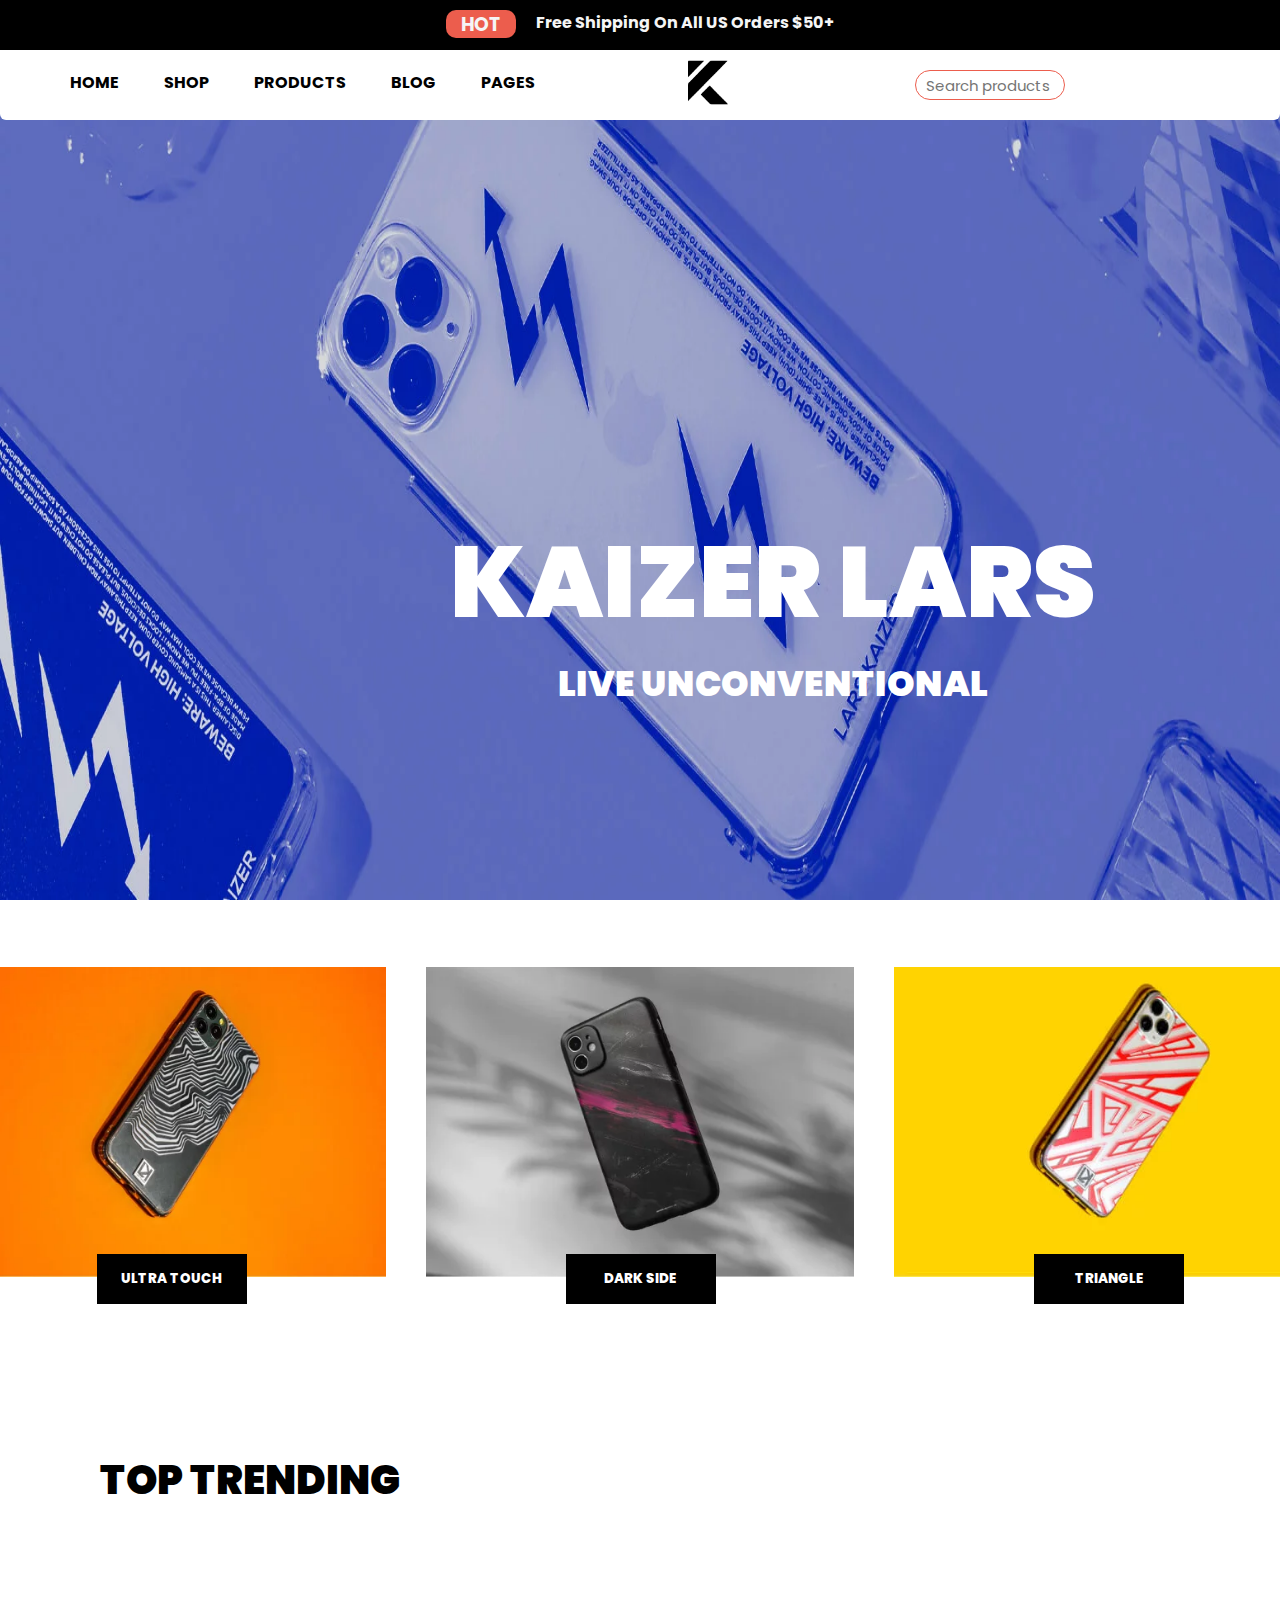
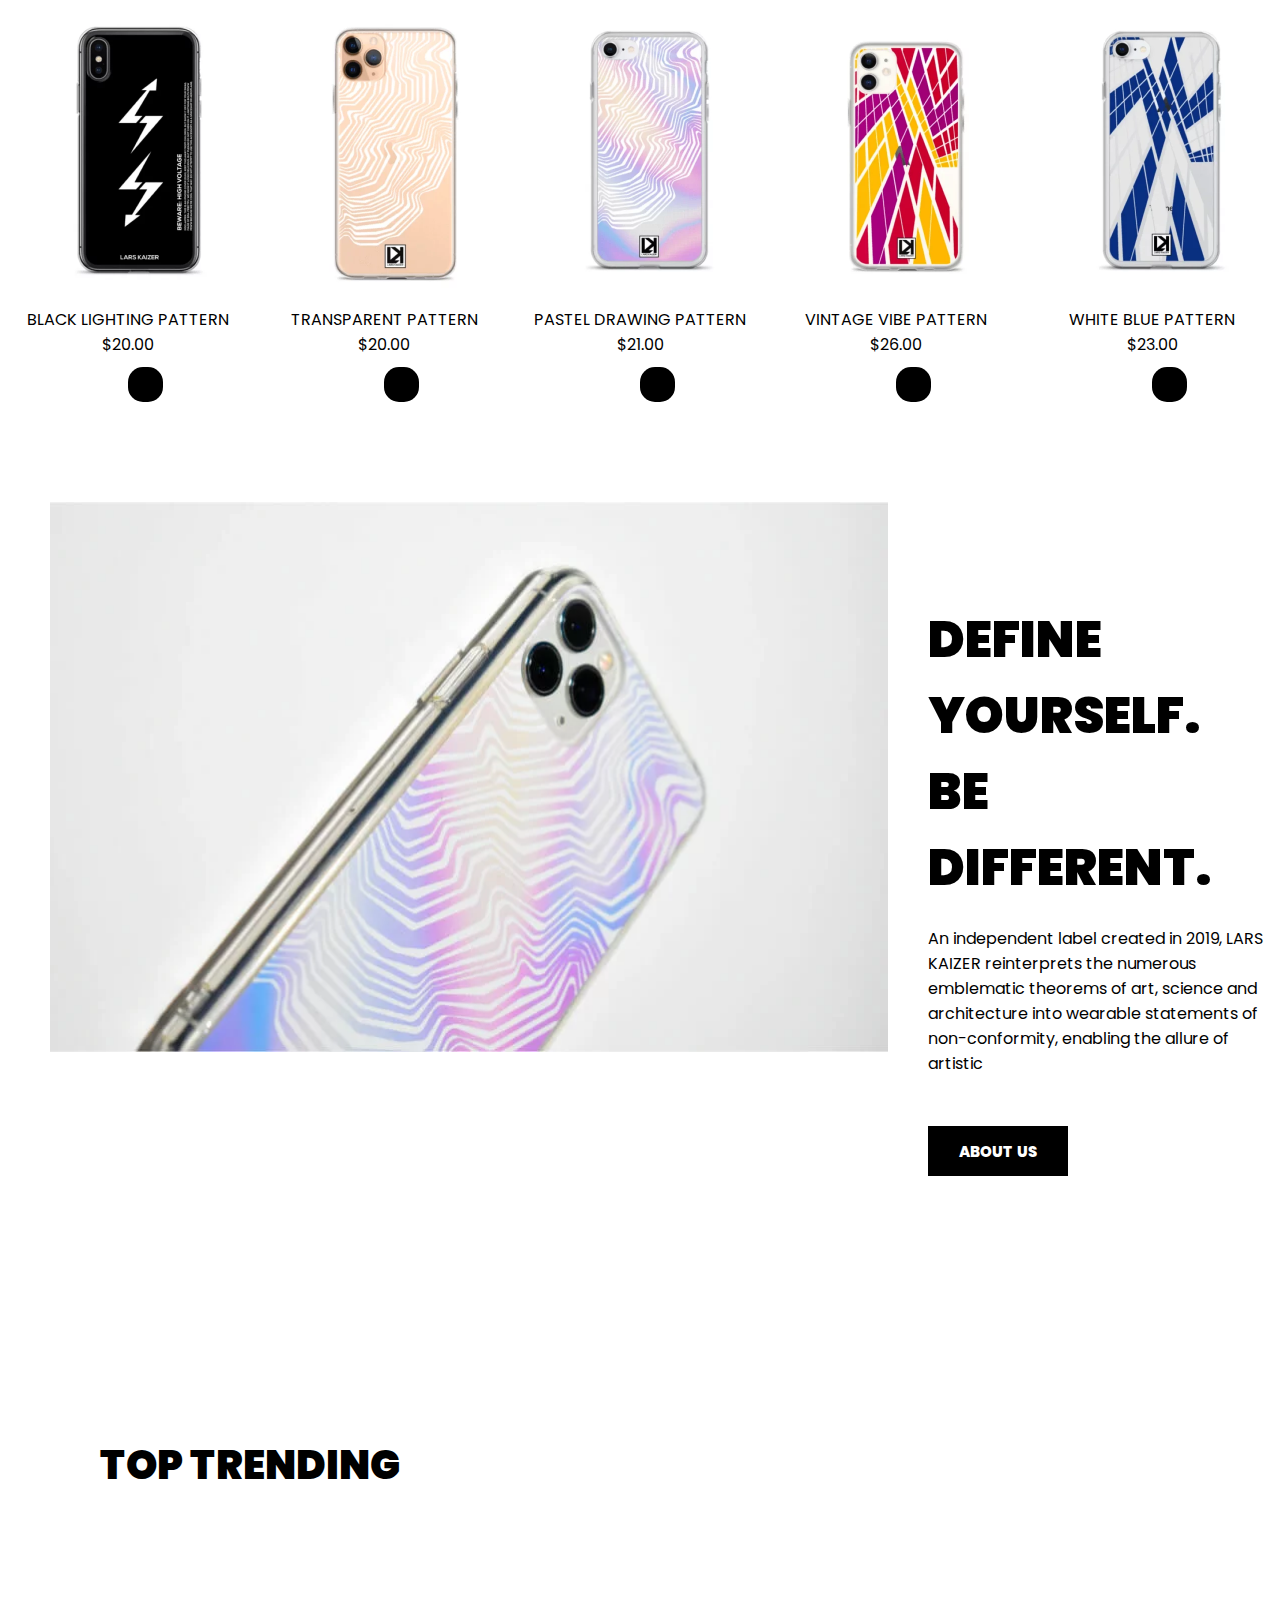
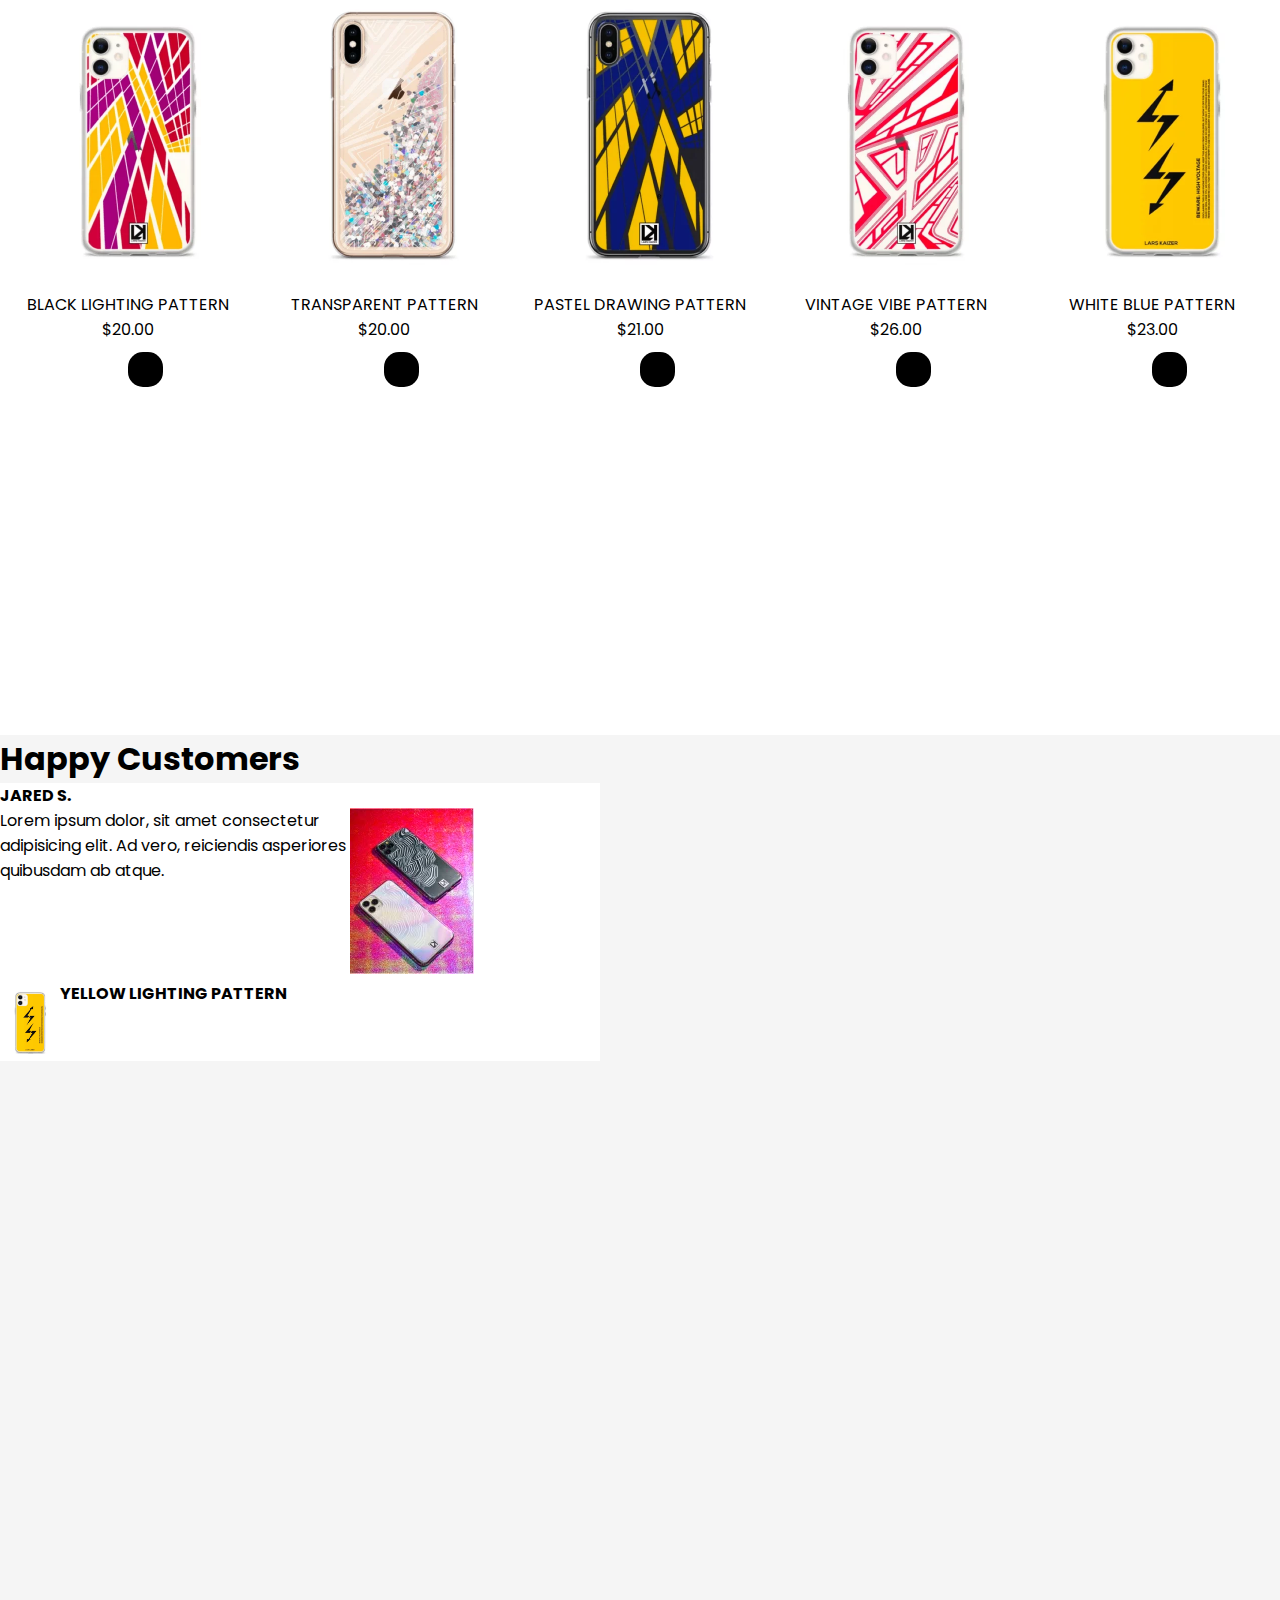
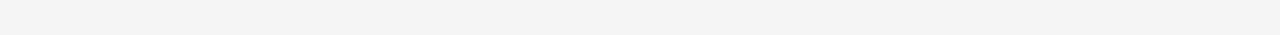
<file: index.html>
<!DOCTYPE html>
<html lang="en">
  <head>
    <meta charset="UTF-8" />
    <meta name="viewport" content="width=device-width, initial-scale=1.0" />
    <link rel="stylesheet" href="/style.css" />
    <link rel="preconnect" href="https://fonts.googleapis.com" />
    <link rel="preconnect" href="https://fonts.gstatic.com" crossorigin />
    <link
      href="https://fonts.googleapis.com/css2?family=Poppins:ital,wght@0,100;0,200;0,300;0,400;0,500;0,600;0,700;0,800;0,900;1,100;1,200;1,300;1,400;1,500;1,600;1,700;1,800;1,900&display=swap"
      rel="stylesheet"
    />
    <link
      rel="stylesheet"
      href="https://cdnjs.cloudflare.com/ajax/libs/font-awesome/6.6.0/css/all.min.css"
      integrity="sha512-Kc323vGBEqzTmouAECnVceyQqyqdsSiqLQISBL29aUW4U/M7pSPA/gEUZQqv1cwx4OnYxTxve5UMg5GT6L4JJg=="
      crossorigin="anonymous"
      referrerpolicy="no-referrer"
    />
    <title>kaizer-lars</title>
  </head>
  <body>
    <header>
      <nav>
        <div class="upper_nav">
          <div class="upper_nav_h1">
            <h3>HOT</h3>
          </div>
          <div class="upper_nav_h2">
            <h4>Free Shipping On All US Orders $50+</h4>
          </div>
        </div>
        <div class="main_nav">
          <div class="nav_left">
            <ul>
              <li><a href="#">HOME</a></li>
              <li><a href="#">SHOP</a></li>
              <li><a href="#">PRODUCTS</a></li>
              <li><a href="#">BLOG</a></li>
              <li><a href="#">PAGES</a></li>
            </ul>
          </div>
          <div class="nav_middle">
            <img src="/img/dark-logo.webp" alt="" />
          </div>
          <div class="nav_right">
            <div class="nav_right_search">
              <input type="text" placeholder="Search products" />
              <i
                class="fa-solid fa-magnifying-glass"
                style="color: #eb1e1e"
              ></i>
            </div>
            <div class="nav_right_search_logo">
              <a href="#"
                ><i class="fa-solid fa-user" style="color: #f56b0f"></i
              ></a>
              <a href="#">
                <i class="fa-solid fa-star" style="color: #f56b0f"></i
              ></a>
              <a href="#">
                <i class="fa-solid fa-bag-shopping" style="color: #f56b0f"></i
              ></a>
            </div>
          </div>
        </div>
      </nav>
    </header>
    <section class="hero">
      <div class="hero_img">
        <img src="/img/hero_banner.webp" alt="" />
        <div class="hero_heading">
          <h1>KAIZER LARS</h1>
          <p>LIVE UNCONVENTIONAL</p>
        </div>
      </div>
      <div class="hero_cards">
        <div class="hero_card1">
          <img src="/img/phone_case_cat_01.jpg" alt="" />
          <!-- <button class="btn">ULTRA TOUCH</button> -->
          <div class="btn">
            <button class="card_btn">ULTRA TOUCH</button>
          </div>
        </div>
        <div class="hero_card2">
          <img src="/img/phone_case_cat_02.jpg" alt="" />
          <div class="btn">
            <button class="card_btn">DARK SIDE</button>
          </div>
        </div>
        <div class="hero_card3">
          <img src="/img/phone_case_cat_03.webp" alt="" />
          <div class="btn">
            <button class="card_btn">TRIANGLE</button>
          </div>
        </div>
      </div>
    </section>
    <section id="top_trending">
         <div class="top_trending_heading">
               <h1>TOP TRENDING</h1>
         </div>
      
      <div class="trending_cards">
        <div class="trending_card_img1 ">
          <img src="/img/product_case_phone_07-450x6001.webp" alt="" />
                   <div class="trending_card_p">
                     <p>BLACK LIGHTING PATTERN </p>
                       <p>$20.00</p>
                       <div class="plus_logo">
                    <a href="#">   <i class="fa-solid fa-plus fa-lg" style="color: #f5f7f9;"></i></a>
                       </div>
                   </div>
        </div>
        <div class="trending_card_img2 ">
          <img src="/img/product_case_phone_08-450x600.webp" alt="" />
          <div class="trending_card_p">
               <p>TRANSPARENT  PATTERN</p>
               <p>$20.00</p>
               <div class="plus_logo">
           <a href="#">    <i class="fa-solid fa-plus fa-lg" style="color: #f5f7f9;"></i>
            </a>
               </div>
               </div>
        </div>
        <div class="trending_card_img3">
          <img src="/img/product_case_phone_09-450x600.webp" alt="" />
                <div class="trending_card_p">
          <p>PASTEL DRAWING PATTERN</p>
               <p>$21.00</p>
                <div class="plus_logo">
             <a href="#"><i class="fa-solid fa-plus fa-lg" style="color: #f5f7f9;"></i></a>
               </div>
               </div>
        </div>
        <div class="trending_card_img4">
          <img src="/img/product_case_phone_10-450x600.webp" alt="" />
          <div class="trending_card_p">
          <p>VINTAGE VIBE PATTERN</p>
          <p>$26.00</p>
          <div class="plus_logo">
         <a href=""><i class="fa-solid fa-plus fa-lg" style="color: #f5f7f9;"></i></a>
          </div>
          </div>
        </div>
        <div class="trending_card_img5">
          <img src="/img/product_case_phone_11-450x600.webp" alt="" />
          <div class="trending_card_p">
            <p>WHITE BLUE PATTERN </p>
            <p>$23.00</p>
             <div class="plus_logo"> 
        <a href="#"> <i class="fa-solid fa-plus fa-lg" style="color: #f5f7f9;"></i></a>
              </div>
        </div>
        
          </div>

          </div>
          
      </div>
      <div class="showcase">
            <div class="showcase_img">
              <img src="/img/phone_case_cta.webp" alt="">
            </div>
              <div class="showcase_content">
                     <div class="showcase_content_heading">
                     <h1> DEFINE YOURSELF.</h1>
                     <h1>BE DIFFERENT.</h1>
                     
                    <p> An independent label created in 2019, LARS KAIZER reinterprets the numerous emblematic theorems of art, science and architecture into wearable statements of non-conformity,
                       enabling the allure of artistic
                          </p>
                          <button>ABOUT US</button>
                          </div>
                     
              </div>
          

    </section>
    <section id="new_arrivals">
      <div class="new_arrivals_heading">
               <h1>TOP TRENDING</h1>
         </div>
      
      <div class="arrivals_cards">
        <div class="arrivals_card_img1 ">
          <img src="/img/product_case_phone_10-450x600.webp" alt="" />
                   <div class="trending_card_p">
                     <p>BLACK LIGHTING PATTERN </p>
                       <p>$20.00</p>
                       <div class="plus_logo">
                    <a href="#">   <i class="fa-solid fa-plus fa-lg" style="color: #f5f7f9;"></i></a>
                       </div>
                   </div>
        </div>
        <div class="arrivals_card_img2 ">
          <img src="/img/product_case_phone_12-450x600.webp" alt="" />
          <div class="trending_card_p">
               <p>TRANSPARENT  PATTERN</p>
               <p>$20.00</p>
               <div class="plus_logo">
           <a href="#">    <i class="fa-solid fa-plus fa-lg" style="color: #f5f7f9;"></i>
            </a>
               </div>
               </div>
        </div>
        <div class="arrivals_card_img3">
          <img src="/img/product_case_phone_13-450x600.webp" alt="" />
                <div class="trending_card_p">
          <p>PASTEL DRAWING PATTERN</p>
               <p>$21.00</p>
                <div class="plus_logo">
             <a href="#"><i class="fa-solid fa-plus fa-lg" style="color: #f5f7f9;"></i></a>
               </div>
               </div>
        </div>
        <div class="arrivals_card_img4">
          <img src="/img/product_case_phone_14-450x600.webp" alt="" />
          <div class="trending_card_p">
          <p>VINTAGE VIBE PATTERN</p>
          <p>$26.00</p>
          <div class="plus_logo">
         <a href=""><i class="fa-solid fa-plus fa-lg" style="color: #f5f7f9;"></i></a>
          </div>
          </div>
        </div>
        <div class="arrivals_card_img5">
          <img src="/img/product_case_phone_15-450x600.webp" alt="" />
          <div class="trending_card_p">
            <p>WHITE BLUE PATTERN </p>
            <p>$23.00</p>
             <div class="plus_logo"> 
        <a href="#"> <i class="fa-solid fa-plus fa-lg" style="color: #f5f7f9;"></i></a>
              </div>
        </div>
        
          </div>

          </div>
          
      </div>

    </section>
    <section id="reviews">
          

          
      <div class="reviews_heading">
        <h1>Happy Customers</h1>
      </div>
     
      <div class="reviews_cards">
        <div class="reviews_cards1">
          
             
          <div class="reviews_cards1_h4">
              <h4>JARED S.</h4>
          </div>
          <div class="reviews_cards1_star">
            <i class="fa-solid fa-star"></i>
            <i class="fa-solid fa-star"></i>
            <i class="fa-solid fa-star"></i>
            <i class="fa-solid fa-star"></i>
            <i class="fa-solid fa-star"></i>
          </div>
          <div class="reviews_cards1_left">
          <div class="reviews_cards1_p">

          <p>Lorem ipsum dolor, sit amet consectetur
             adipisicing elit. Ad vero, reiciendis asperiores
              quibusdam ab atque.</p>
          </div>  
          <div class="reviews_cards1_img">
            <img src="/img/phone_case_testimonial_01.webp" alt="">
          </div>
          </div>
          <div class="reviews_cards_footer">
          <img src="/img/product_case_phone_15-450x600.webp" alt="">
          <div class="reviews_cards_footer_heading">
             <h4>YELLOW LIGHTING PATTERN</h4>
             </div>
        </div>
        </div>            
        </div>

      
          
    </section>
  </body>
</html>
</file>
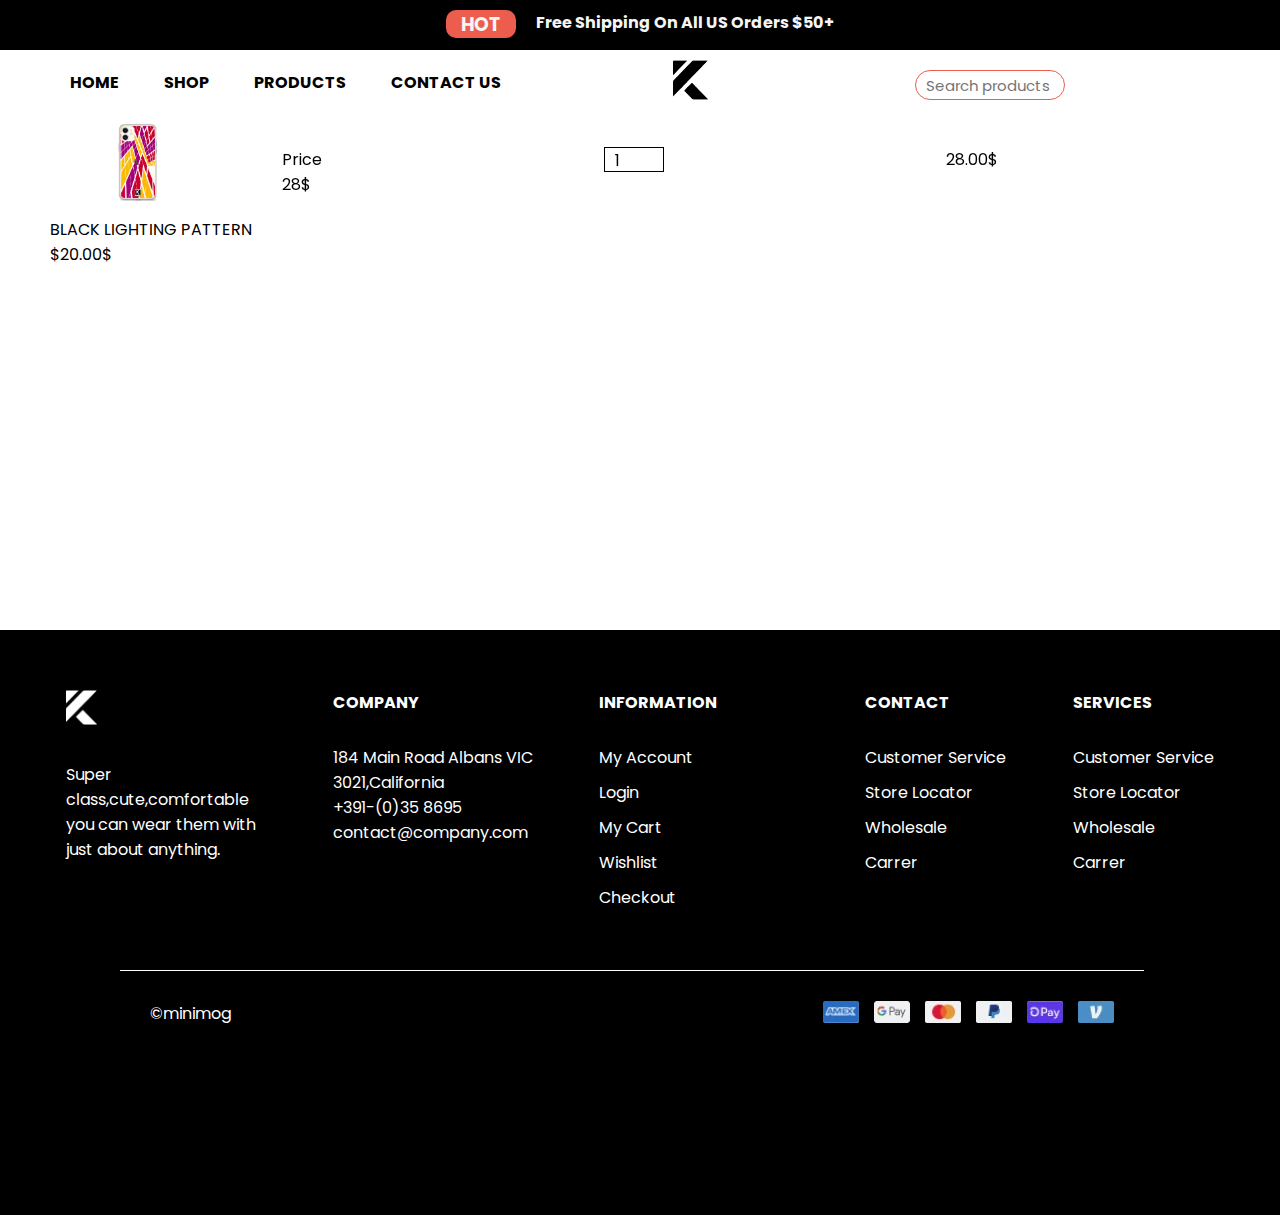
<file: cart.html>
<!DOCTYPE html>
<html lang="en">
<head>
    <meta charset="UTF-8">
    <meta name="viewport" content="width=device-width, initial-scale=1.0">
    <link rel="stylesheet" href="https://cdnjs.cloudflare.com/ajax/libs/font-awesome/6.6.0/css/all.min.css" integrity="sha512-Kc323vGBEqzTmouAECnVceyQqyqdsSiqLQISBL29aUW4U/M7pSPA/gEUZQqv1cwx4OnYxTxve5UMg5GT6L4JJg==" crossorigin="anonymous" referrerpolicy="no-referrer" />
    <link rel="stylesheet" href="/cart.css">
    <link
      href="https://fonts.googleapis.com/css2?family=Poppins:ital,wght@0,100;0,200;0,300;0,400;0,500;0,600;0,700;0,800;0,900;1,100;1,200;1,300;1,400;1,500;1,600;1,700;1,800;1,900&display=swap"
      rel="stylesheet"
    />
    <title>cart</title>
</head>
<body>
      <header>
      <nav>
        <div class="upper_nav">
          <div class="upper_nav_h1">
            <h3>HOT</h3>
          </div>
          <div class="upper_nav_h2">
            <h4>Free Shipping On All US Orders $50+</h4>
          </div>
        </div>
        <div class="main_nav">
          <div class="nav_left">
            <ul>
              <li><a href="/index.html">HOME</a></li>
              <li><a href="/shop.html">SHOP</a></li>
              <li><a href="#">PRODUCTS</a></li>
              
              <li><a href="/pages.html">CONTACT US</a></li>
            </ul>
          </div>
          <div class="nav_middle">
            <img src="/img/dark-logo.webp" alt="" />
          </div>
          <div class="nav_right">
            <div class="nav_right_search">
              <input type="text" placeholder="Search products" />
              <i
                class="fa-solid fa-magnifying-glass"
                style="color: #eb1e1e"
              ></i>
            </div>
            <div class="nav_right_search_logo">
              <a href="/login.html"
                ><i class="fa-solid fa-user" style="color: #f56b0f"></i
              ></a>
              <a href="#">
                <i class="fa-solid fa-star" style="color: #f56b0f"></i
              ></a>
              <a href="/cart.html">
                <i class="fa-solid fa-bag-shopping" style="color: #f56b0f"></i
              ></a>
            </div>
          </div>
        </div>
      </nav>
    </header>

    <!-- card -->
     <section id="cards">
     <div class="arrivals_cards">
        <div class="arrivals_card_img1 ">
              
          <img src="/img/product_case_phone_10-450x600.webp" alt="" />
                   <div class="trending_card_p">
                     <p>BLACK LIGHTING PATTERN </p>
                       <p>$20.00$</p>
                       
        </div>
        </div>
               <div class="add_cart">
                
                    <div class="price">
                      <p>Price</p>
                      <p>28$</p>
                    </div>
                    
                    <div class="quantity">
                        
                      <div class="minus_logo">
                        <i class="fa-solid fa-minus"></i>
                      </div>
                         <div class="quantity_number">
                          <p>1</p>
                         </div>
                         <div class="plus_logo">
                              <i class="fa-solid fa-plus"></i>
                         </div>
                    </div>
                    <div class="total">
                      <p>28.00$</p>
                    </div>
                    </div>

                        
             


        </div>
        </section>
    <!-- footer -->
    <footer>
            <div class="footer_main">
               <div class="footer_row1">
                      <a href="#"><img src="/img/light-logo.webp" alt=""></a>
                      <p>Super class,cute,comfortable
                        you can wear them with just
                        about anything.
                      </p>
                    </div>
               <div class="footer_row2">
                     <h4>COMPANY</h4>
                       <div class="footer_row2_logo">
                        <i class="fa-solid fa-location-dot"></i>
                        <p>184 Main Road Albans 
                          VIC 3021,California
                        </p>
                        <i class="fa-solid fa-phone"></i>
                        <p>+391-(0)35 8695</p>
                        <i class="fa-solid fa-envelope"></i>
                        <p>contact@company.com</p>
                       </div>

               </div>
               <div class="footer_row3">
                   <h4>INFORMATION</h4>
                   <div class="footer_list">
                   <ul>
                      <li><a href="#">My Account</a></li>
                      <li><a href="#">Login</a></li>
                      <li><a href="#">My Cart</a></li>
                      <li><a href="#">Wishlist</a></li>
                      <li><a href="#">Checkout</a></li>
                    </ul>
                    </div>
               </div>
               <div class="footer_row4">
              <h4>CONTACT</h4>
              <div class="footer_list">
                    <ul>
                      <li><a href="#">Customer Service</a></li>
                      <li><a href="#">Store Locator</a></li>
                      <li><a href="#">Wholesale</a></li>
                      <li><a href="#">Carrer</a></li>
                      
                    </ul>
                     </div>
               </div>
               <div class="footer_row5">
                     <h4>SERVICES</h4>
                     <div class="footer_list">
                     <ul>
                      <li><a href="#">Customer Service</a></li>
                      <li><a href="#">Store Locator</a></li>
                      <li><a href="#">Wholesale</a></li>
                      <li><a href="#">Carrer</a></li>
                      
                    </ul>
                    </div>
               </div>
            </div>
               <div class="footer_end">
                <div class="footer_end_p">
                   <p>©minimog</p>
                </div>
               <div class="footer_end_img">
                    <img src="/img/payment (1).webp" alt="">
               </div>
             </div>
          </footer>

    
</body>
</html>
</file>
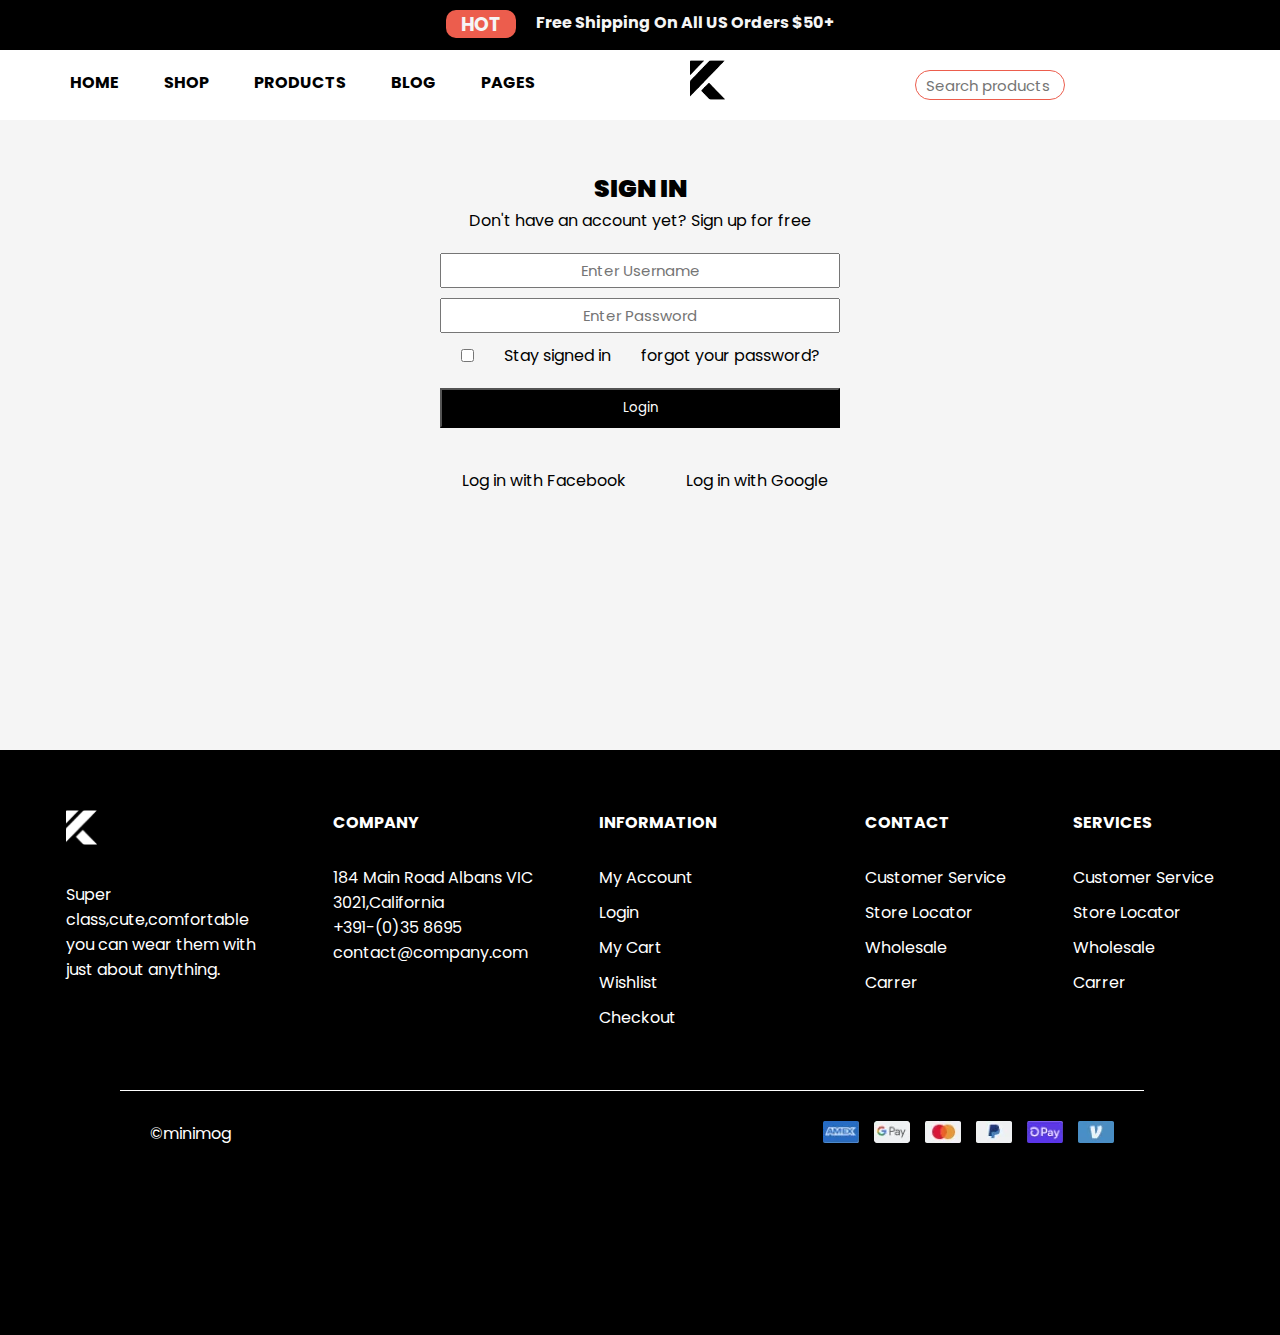
<file: login.html>
<!DOCTYPE html>
<html lang="en">
  <head>
    <meta charset="UTF-8" />
    <meta name="viewport" content="width=device-width, initial-scale=1.0" />
    <link
      rel="stylesheet"
      href="https://cdnjs.cloudflare.com/ajax/libs/font-awesome/6.6.0/css/all.min.css"
      integrity="sha512-Kc323vGBEqzTmouAECnVceyQqyqdsSiqLQISBL29aUW4U/M7pSPA/gEUZQqv1cwx4OnYxTxve5UMg5GT6L4JJg=="
      crossorigin="anonymous"
      referrerpolicy="no-referrer"
    />
    <link
      href="https://fonts.googleapis.com/css2?family=Poppins:ital,wght@0,100;0,200;0,300;0,400;0,500;0,600;0,700;0,800;0,900;1,100;1,200;1,300;1,400;1,500;1,600;1,700;1,800;1,900&display=swap"
      rel="stylesheet"
    />
    <link rel="stylesheet" href="/login.css" />
    <title>Document</title>
  </head>
  <body>
    <header>
      <nav>
        <div class="upper_nav">
          <div class="upper_nav_h1">
            <h3>HOT</h3>
          </div>
          <div class="upper_nav_h2">
            <h4>Free Shipping On All US Orders $50+</h4>
          </div>
        </div>
        <div class="main_nav">
          <div class="nav_left">
            <ul>
              <li><a href="/index.html">HOME</a></li>
              <li><a href="/shop.html">SHOP</a></li>
              <li><a href="#">PRODUCTS</a></li>
              <li><a href="#">BLOG</a></li>
              <li><a href="#">PAGES</a></li>
            </ul>
          </div>
          <div class="nav_middle">
            <img src="/img/dark-logo.webp" alt="" />
          </div>
          <div class="nav_right">
            <div class="nav_right_search">
              <input type="text" placeholder="Search products" />
              <i
                class="fa-solid fa-magnifying-glass"
                style="color: #eb1e1e"
              ></i>
            </div>
            <div class="nav_right_search_logo">
              <a href="/login.html"
                ><i class="fa-solid fa-user" style="color: #f56b0f"></i
              ></a>
              <a href="#">
                <i class="fa-solid fa-star" style="color: #f56b0f"></i
              ></a>
              <a href="/cart.html">
                <i class="fa-solid fa-bag-shopping" style="color: #f56b0f"></i
              ></a>
            </div>
          </div>
        </div>
      </nav>
    </header>
    <section id="login">
      <div class="login_main">
        <div class="login_content">
          <h1>SIGN IN</h1>
          <p>Don't have an account yet? Sign up for free</p>
        </div>
        <div class="credentials">
          <div class="credentials_login">
            <input type="text" placeholder="Enter Username" />

            <input type="password" placeholder="Enter Password" />
          </div>
          <div class="checkbox">
            <div class="checkbox_box">
              <input type="checkbox" name="signin" />
              <div class="checkboxbox_p">
              <p>Stay signed in</p>
              </div>
             <div class="forgotpassword_p">  
             <a href="#"> <p>forgot your password?</p></a>
              </div>
            </div>
            
            
            
          </div>
          <div class="forgotpassword">
            
            
              <button type="submit">Login</button>
            </div>
        </div>

        <div class="login_footer">
          <div class="login_footer_left">
            <div class="login_footer_left_logo">
            <a href="#"> <i class="fa-brands fa-facebook"></i></a>
            </div>
            <div class="login_footer_left_p">
            <a href="#"> <p>Log in with Facebook</p></a>
            </div>
          </div>
          <div class="login_footer_right">
            <div class="login_footer_right_logo">
                 <a href="#"> <i class="fa-brands fa-google"></i></a>
            </div>
            <div class="login_footer_right_p">
                  <a href="#"> <p>Log in with Google</p></a>
            </div>
            
          </div>
        </div>
      </div>
    </section>
    <footer>
      <div class="footer_main">
        <div class="footer_row1">
          <a href="#"><img src="/img/light-logo.webp" alt="" /></a>
          <p>
            Super class,cute,comfortable you can wear them with just about
            anything.
          </p>
        </div>
        <div class="footer_row2">
          <h4>COMPANY</h4>
          <div class="footer_row2_logo">
            <i class="fa-solid fa-location-dot"></i>
            <p>184 Main Road Albans VIC 3021,California</p>
            <i class="fa-solid fa-phone"></i>
            <p>+391-(0)35 8695</p>
            <i class="fa-solid fa-envelope"></i>
            <p>contact@company.com</p>
          </div>
        </div>
        <div class="footer_row3">
          <h4>INFORMATION</h4>
          <div class="footer_list">
            <ul>
              <li><a href="#">My Account</a></li>
              <li><a href="#">Login</a></li>
              <li><a href="#">My Cart</a></li>
              <li><a href="#">Wishlist</a></li>
              <li><a href="#">Checkout</a></li>
            </ul>
          </div>
        </div>
        <div class="footer_row4">
          <h4>CONTACT</h4>
          <div class="footer_list">
            <ul>
              <li><a href="#">Customer Service</a></li>
              <li><a href="#">Store Locator</a></li>
              <li><a href="#">Wholesale</a></li>
              <li><a href="#">Carrer</a></li>
            </ul>
          </div>
        </div>
        <div class="footer_row5">
          <h4>SERVICES</h4>
          <div class="footer_list">
            <ul>
              <li><a href="#">Customer Service</a></li>
              <li><a href="#">Store Locator</a></li>
              <li><a href="#">Wholesale</a></li>
              <li><a href="#">Carrer</a></li>
            </ul>
          </div>
        </div>
      </div>
      <div class="footer_end">
        <div class="footer_end_p">
          <p>©minimog</p>
        </div>
        <div class="footer_end_img">
          <img src="/img/payment (1).webp" alt="" />
        </div>
      </div>
    </footer>
  </body>
</html>
</file>
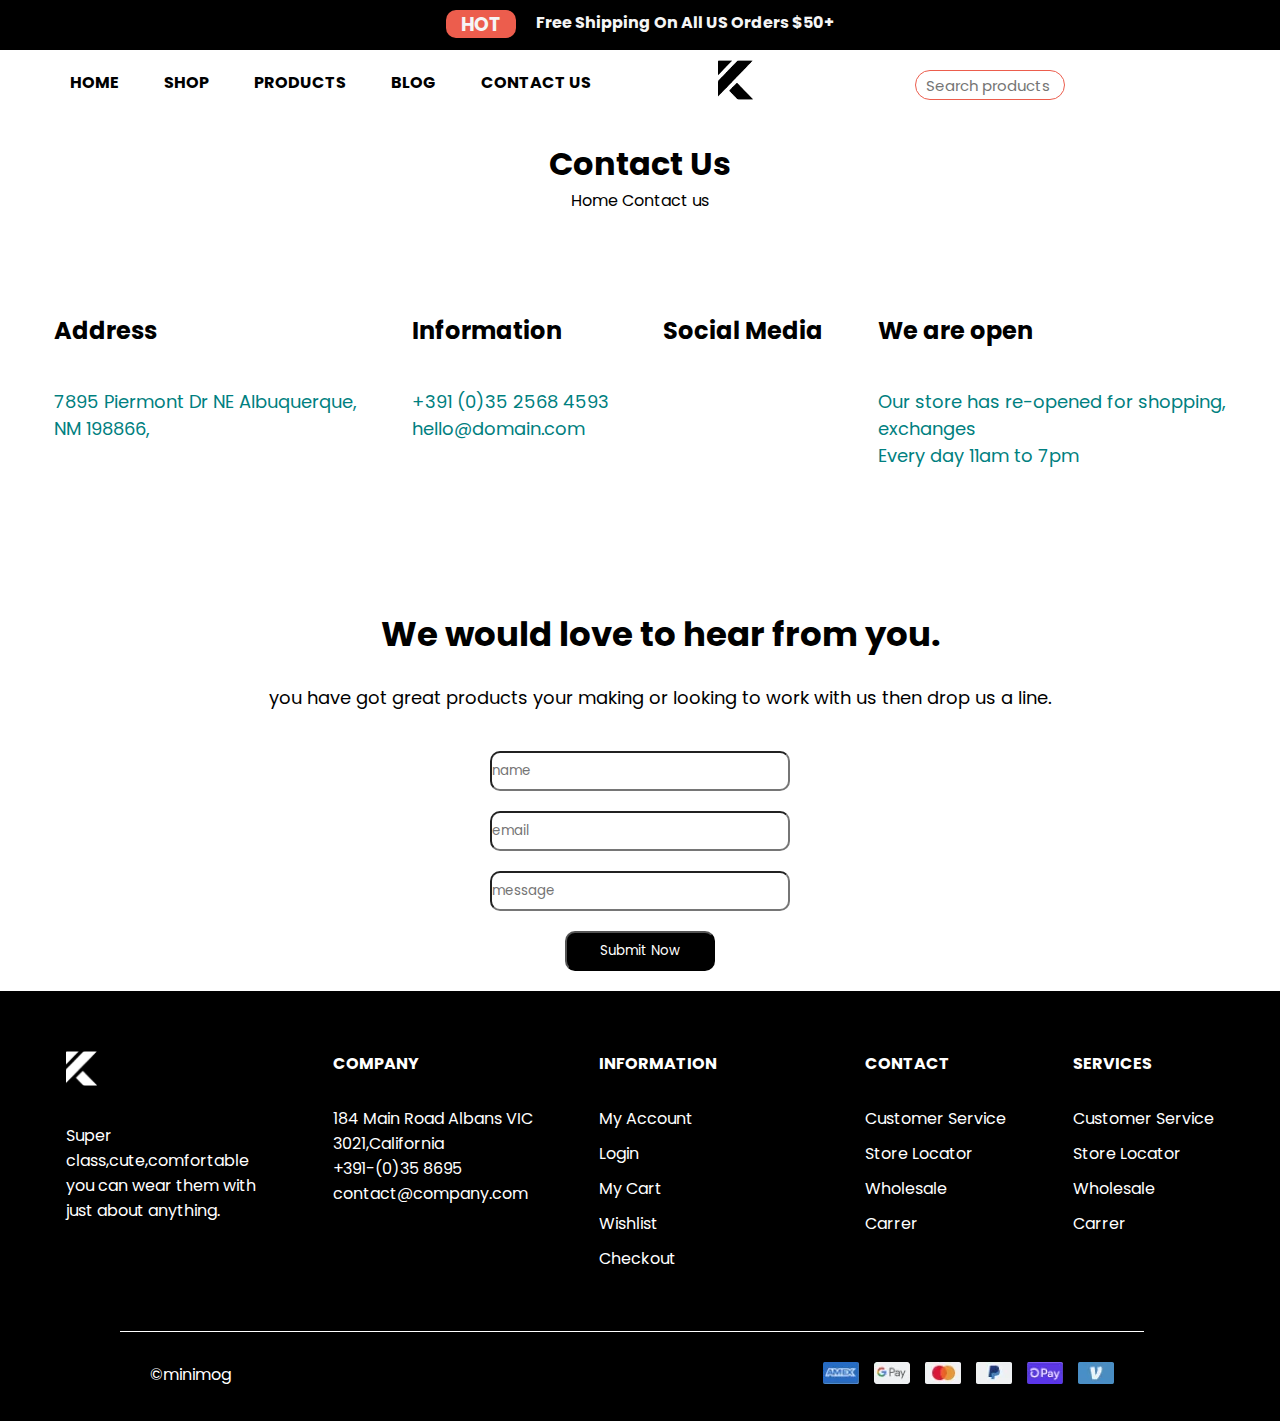
<file: pages.html>
<!DOCTYPE html>
<html lang="en">
<head>
    <meta charset="UTF-8">
    <meta name="viewport" content="width=device-width, initial-scale=1.0">
    <link rel="stylesheet" href="/pages.css">
    <link rel="preconnect" href="https://fonts.googleapis.com" />
    <link rel="preconnect" href="https://fonts.gstatic.com" crossorigin />
    <link
      href="https://fonts.googleapis.com/css2?family=Poppins:ital,wght@0,100;0,200;0,300;0,400;0,500;0,600;0,700;0,800;0,900;1,100;1,200;1,300;1,400;1,500;1,600;1,700;1,800;1,900&display=swap"
      rel="stylesheet"
    />
    <link
      rel="stylesheet"
      href="https://cdnjs.cloudflare.com/ajax/libs/font-awesome/6.6.0/css/all.min.css"
      integrity="sha512-Kc323vGBEqzTmouAECnVceyQqyqdsSiqLQISBL29aUW4U/M7pSPA/gEUZQqv1cwx4OnYxTxve5UMg5GT6L4JJg=="
      crossorigin="anonymous"
      referrerpolicy="no-referrer"
    />
    <title>Document</title>
</head>
<body>
    <header>
      <nav>
        <div class="upper_nav">
          <div class="upper_nav_h1">
            <h3>HOT</h3>
          </div>
          <div class="upper_nav_h2">
            <h4>Free Shipping On All US Orders $50+</h4>
          </div>
        </div>
        <div class="main_nav">
          <div class="nav_left">
            <ul>
              <li><a href="/index.html">HOME</a></li>
              <li><a href="/shop.html">SHOP</a></li>
              <li><a href="#">PRODUCTS</a></li>
              <li><a href="#">BLOG</a></li>
              <li><a href="/pages.html">CONTACT US</a></li>
            </ul>
          </div>
          <div class="nav_middle">
            <img src="/img/dark-logo.webp" alt="" />
          </div>
          <div class="nav_right">
            <div class="nav_right_search">
              <input type="text" placeholder="Search products" />
              <i
                class="fa-solid fa-magnifying-glass"
                style="color: #eb1e1e"
              ></i>
            </div>
            <div class="nav_right_search_logo">
              <a href="/login.html"
                ><i class="fa-solid fa-user" style="color: #f56b0f"></i
              ></a>
              <a href="#">
                <i class="fa-solid fa-star" style="color: #f56b0f"></i
              ></a>
              <a href="/cart.html">
                <i class="fa-solid fa-bag-shopping" style="color: #f56b0f"></i
              ></a>
            </div>
          </div>
        </div>
      </nav>
    </header>
    <section id="login">
        <h1>Contact Us</h1>
        <p>Home <span>
        </span> Contact us</p>
    </section>


    <section class="pagecontact">
       <div class="pagecontact1">
        <h2>Address</h2>
        <p>7895 Piermont Dr NE Albuquerque,<br> NM 198866,</p>
       </div>

       <div class="pagecontact1">
        <h2>Information</h2>
        <p>+391 (0)35 2568 4593<br>

            hello@domain.com</p>
       </div>

       <div class="pagecontact1">
        <h2>Social Media</h2>
        <div class="contactlogo">
        <i class="fa-brands fa-facebook"></i>
        <i class="fa-brands fa-instagram"></i>
        <i class="fa-brands fa-youtube"></i>
        <i class="fa-brands fa-twitter"></i>
      </div>
       </div>

       <div class="pagecontact1">
        <h2>We are open</h2>
        <p>Our store has re-opened for shopping,<br> exchanges<br>

            Every day 11am to 7pm</p>
       </div>
    </section>




       <section class="pagecontact2">
        <h2>We would love to hear from you.</h2>
        <p>you have got great products your making or looking to work with us then drop us a line.</p>
       </section>

       <div class="pagecontact3">
        <div class="pagecontact3_main">
                
        <input type="text"      placeholder="name" >
        <input type="Email"     placeholder ="email">
        <input type="message"   placeholder="message">
        <div class="pagecontact4">
        <button type="submit">Submit Now</button>
        </div>

        </div>
        
       <footer>
            <div class="footer_main">
               <div class="footer_row1">
                      <a href="#"><img src="/img/light-logo.webp" alt=""></a>
                      <p>Super class,cute,comfortable
                        you can wear them with just
                        about anything.
                      </p>
                    </div>
               <div class="footer_row2">
                     <h4>COMPANY</h4>
                       <div class="footer_row2_logo">
                        <i class="fa-solid fa-location-dot"></i>
                        <p>184 Main Road Albans 
                          VIC 3021,California
                        </p>
                        <i class="fa-solid fa-phone"></i>
                        <p>+391-(0)35 8695</p>
                        <i class="fa-solid fa-envelope"></i>
                        <p>contact@company.com</p>
                       </div>

               </div>
               <div class="footer_row3">
                   <h4>INFORMATION</h4>
                   <div class="footer_list">
                   <ul>
                      <li><a href="#">My Account</a></li>
                      <li><a href="#">Login</a></li>
                      <li><a href="#">My Cart</a></li>
                      <li><a href="#">Wishlist</a></li>
                      <li><a href="#">Checkout</a></li>
                    </ul>
                    </div>
               </div>
               <div class="footer_row4">
              <h4>CONTACT</h4>
              <div class="footer_list">
                    <ul>
                      <li><a href="#">Customer Service</a></li>
                      <li><a href="#">Store Locator</a></li>
                      <li><a href="#">Wholesale</a></li>
                      <li><a href="#">Carrer</a></li>
                      
                    </ul>
                     </div>
               </div>
               <div class="footer_row5">
                     <h4>SERVICES</h4>
                     <div class="footer_list">
                     <ul>
                      <li><a href="#">Customer Service</a></li>
                      <li><a href="#">Store Locator</a></li>
                      <li><a href="#">Wholesale</a></li>
                      <li><a href="#">Carrer</a></li>
                      
                    </ul>
                    </div>
               </div>
            </div>
               <div class="footer_end">
                <div class="footer_end_p">
                   <p>©minimog</p>
                </div>
               <div class="footer_end_img">
                    <img src="/img/payment (1).webp" alt="">
               </div>
             </div>
          </footer>



</body>
</html>
</file>
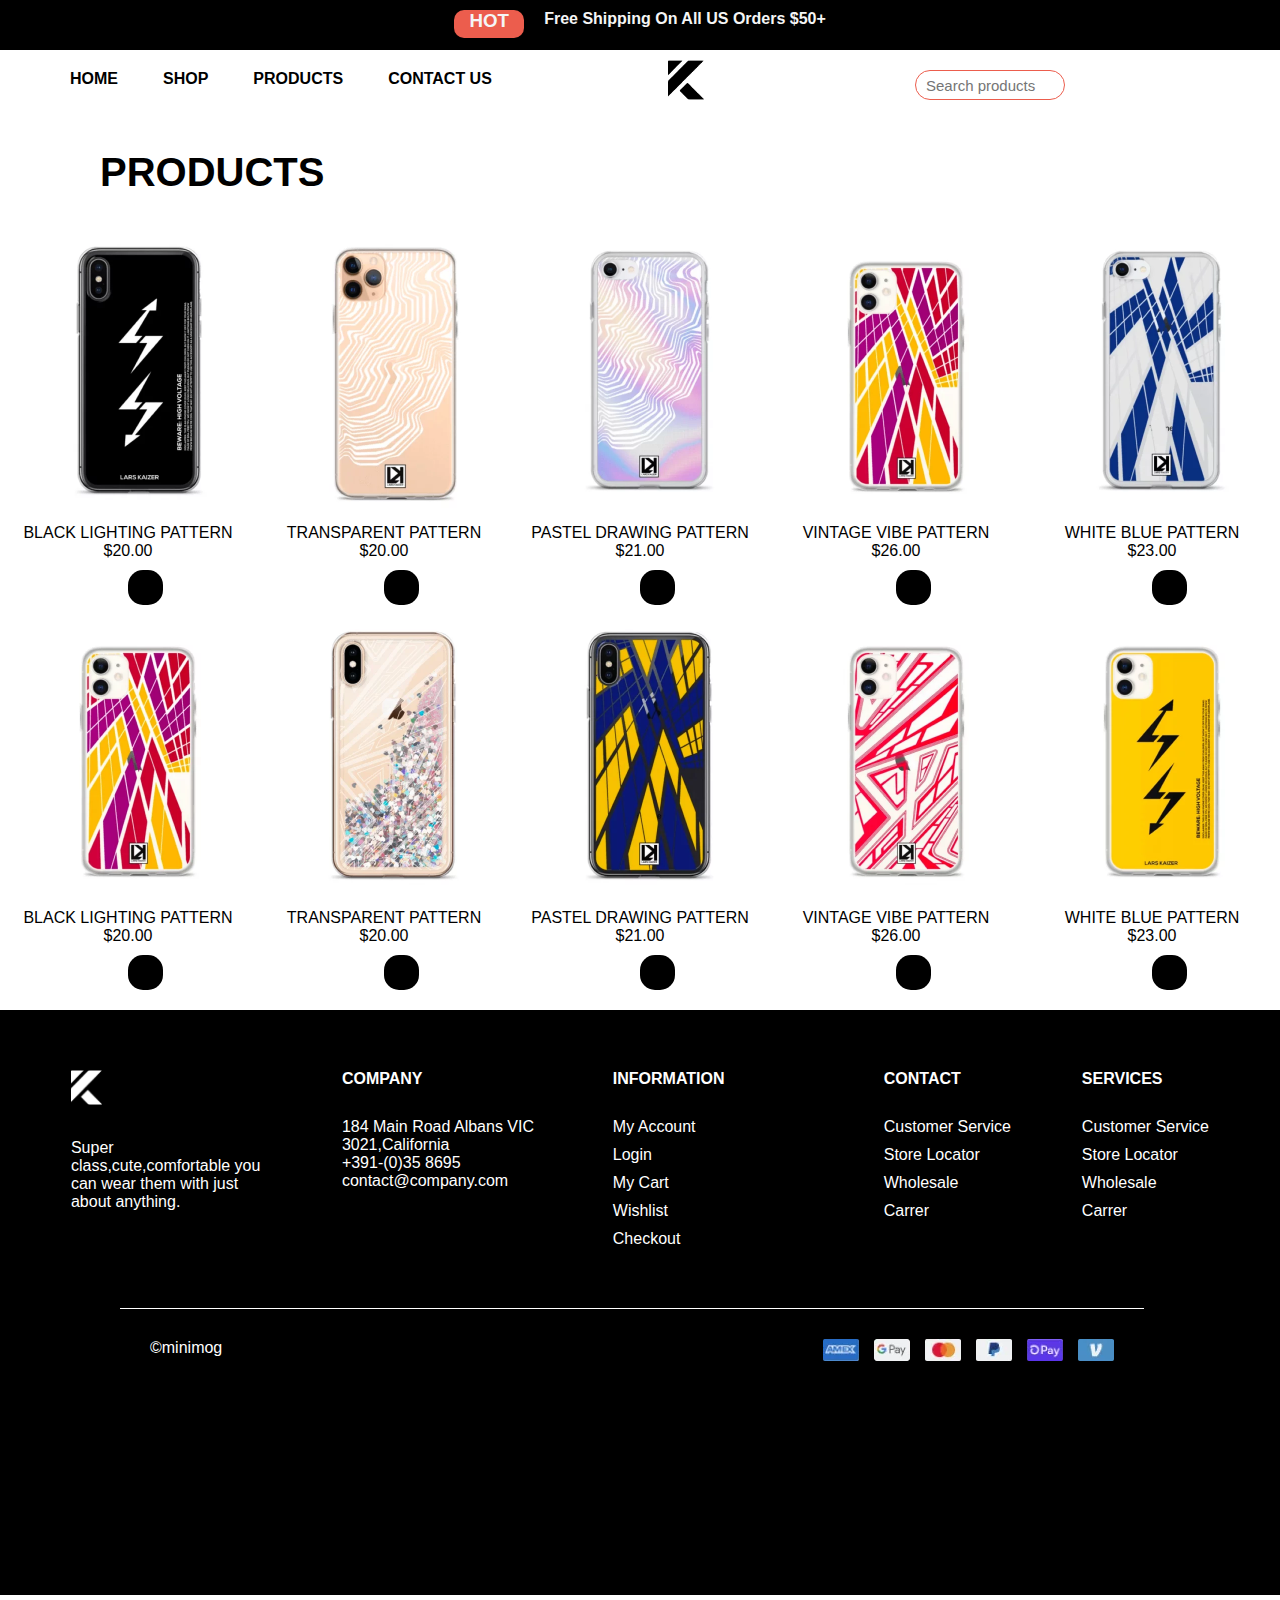
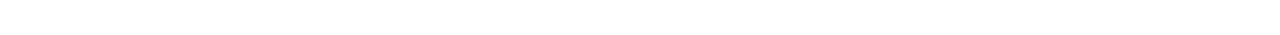
<file: product.html>
<!DOCTYPE html>
<html lang="en">
<head>
    <meta charset="UTF-8">
    <meta name="viewport" content="width=device-width, initial-scale=1.0">
    <link rel="stylesheet" href="https://cdnjs.cloudflare.com/ajax/libs/font-awesome/6.6.0/css/all.min.css" integrity="sha512-Kc323vGBEqzTmouAECnVceyQqyqdsSiqLQISBL29aUW4U/M7pSPA/gEUZQqv1cwx4OnYxTxve5UMg5GT6L4JJg==" crossorigin="anonymous" referrerpolicy="no-referrer" />
    <link rel="stylesheet" href="/product.css">
    <title>shopping</title>
</head>
<body>
      <header>
      <nav>
        <div class="upper_nav">
          <div class="upper_nav_h1">
            <h3>HOT</h3>
          </div>
          <div class="upper_nav_h2">
            <h4>Free Shipping On All US Orders $50+</h4>
          </div>
        </div>
        <div class="main_nav">
          <div class="nav_left">
            <ul>
              <li><a href="/index.html">HOME</a></li>
              <li><a href="/shop.html">SHOP</a></li>
              <li><a href="/product.html">PRODUCTS</a></li>
              
              <li><a href="/pages.html">CONTACT US</a></li>
            </ul>
          </div>
          <div class="nav_middle">
            <img src="/img/dark-logo.webp" alt="" />
          </div>
          <div class="nav_right">
            <div class="nav_right_search">
              <input type="text" placeholder="Search products" />
              <i
                class="fa-solid fa-magnifying-glass"
                style="color: #eb1e1e"
              ></i>
            </div>
            <div class="nav_right_search_logo">
              <a href="/login.html"
                ><i class="fa-solid fa-user" style="color: #f56b0f"></i
              ></a>
              <a href="#">
                <i class="fa-solid fa-star" style="color: #f56b0f"></i
              ></a>
              <a href="/cart.html">
                <i class="fa-solid fa-bag-shopping" style="color: #f56b0f"></i
              ></a>
            </div>
          </div>
        </div>
      </nav>
    </header>
    <section id="top_trending">
         <div class="top_trending_heading">
               <h1>PRODUCTS</h1>
         </div>
      
      <div class="trending_cards">
        <div class="trending_card_img1 ">
          <img src="/img/product_case_phone_07-450x6001.webp" alt="" />
                   <div class="trending_card_p">
                     <p>BLACK LIGHTING PATTERN </p>
                       <p>$20.00</p>
                       <div class="plus_logo">
                    <a href="#">   <i class="fa-solid fa-plus fa-lg" style="color: #f5f7f9;"></i></a>
                       </div>
                   </div>
        </div>
        <div class="trending_card_img2 ">
          <img src="/img/product_case_phone_08-450x600.webp" alt="" />
          <div class="trending_card_p">
               <p>TRANSPARENT  PATTERN</p>
               <p>$20.00</p>
               <div class="plus_logo">
           <a href="#">    <i class="fa-solid fa-plus fa-lg" style="color: #f5f7f9;"></i>
            </a>
               </div>
               </div>
        </div>
        <div class="trending_card_img3">
          <img src="/img/product_case_phone_09-450x600.webp" alt="" />
                <div class="trending_card_p">
          <p>PASTEL DRAWING PATTERN</p>
               <p>$21.00</p>
                <div class="plus_logo">
             <a href="#"><i class="fa-solid fa-plus fa-lg" style="color: #f5f7f9;"></i></a>
               </div>
               </div>
        </div>
        <div class="trending_card_img4">
          <img src="/img/product_case_phone_10-450x600.webp" alt="" />
          <div class="trending_card_p">
          <p>VINTAGE VIBE PATTERN</p>
          <p>$26.00</p>
          <div class="plus_logo">
         <a href=""><i class="fa-solid fa-plus fa-lg" style="color: #f5f7f9;"></i></a>
          </div>
          </div>
        </div>
        <div class="trending_card_img5">
          <img src="/img/product_case_phone_11-450x600.webp" alt="" />
          <div class="trending_card_p">
            <p>WHITE BLUE PATTERN </p>
            <p>$23.00</p>
             <div class="plus_logo"> 
               <a href="#"> <i class="fa-solid fa-plus fa-lg" style="color: #f5f7f9;"></i></a>
              </div>
        </div>
        
          </div>

          </div>
          
      </div>
       <section id="new_arrivals">
      <!-- <div class="new_arrivals_heading">
               <h1>NEW ARRIVALS</h1>
         </div> -->
      
      <div class="arrivals_cards">
        <div class="arrivals_card_img1 ">
          <img src="/img/product_case_phone_10-450x600.webp" alt="" />
                   <div class="trending_card_p">
                     <p>BLACK LIGHTING PATTERN </p>
                       <p>$20.00</p>
                       <div class="plus_logo">
                    <a href="#">   <i class="fa-solid fa-plus fa-lg" style="color: #f5f7f9;"></i></a>
                       </div>
                   </div>
        </div>
        <div class="arrivals_card_img2 ">
          <img src="/img/product_case_phone_12-450x600.webp" alt="" />
          <div class="trending_card_p">
               <p>TRANSPARENT  PATTERN</p>
               <p>$20.00</p>
               <div class="plus_logo">
           <a href="#">    <i class="fa-solid fa-plus fa-lg" style="color: #f5f7f9;"></i>
            </a>
               </div>
               </div>
        </div>
        <div class="arrivals_card_img3">
          <img src="/img/product_case_phone_13-450x600.webp" alt="" />
                <div class="trending_card_p">
          <p>PASTEL DRAWING PATTERN</p>
               <p>$21.00</p>
                <div class="plus_logo">
             <a href="#"><i class="fa-solid fa-plus fa-lg" style="color: #f5f7f9;"></i></a>
               </div>
               </div>
        </div>
        <div class="arrivals_card_img4">
          <img src="/img/product_case_phone_14-450x600.webp" alt="" />
          <div class="trending_card_p">
          <p>VINTAGE VIBE PATTERN</p>
          <p>$26.00</p>
          <div class="plus_logo">
         <a href=""><i class="fa-solid fa-plus fa-lg" style="color: #f5f7f9;"></i></a>
          </div>
          </div>
        </div>
        <div class="arrivals_card_img5">
          <img src="/img/product_case_phone_15-450x600.webp" alt="" />
          <div class="trending_card_p">
            <p>WHITE BLUE PATTERN </p>
            <p>$23.00</p>
             <div class="plus_logo"> 
        <a href="#"> <i class="fa-solid fa-plus fa-lg" style="color: #f5f7f9;"></i></a>
              </div>
        </div>
        
          </div>

          </div>
          
      </div>
      <footer>
            <div class="footer_main">
               <div class="footer_row1">
                      <a href="#"><img src="/img/light-logo.webp" alt=""></a>
                      <p>Super class,cute,comfortable
                        you can wear them with just
                        about anything.
                      </p>
                    </div>
               <div class="footer_row2">
                     <h4>COMPANY</h4>
                       <div class="footer_row2_logo">
                        <i class="fa-solid fa-location-dot"></i>
                        <p>184 Main Road Albans 
                          VIC 3021,California
                        </p>
                        <i class="fa-solid fa-phone"></i>
                        <p>+391-(0)35 8695</p>
                        <i class="fa-solid fa-envelope"></i>
                        <p>contact@company.com</p>
                       </div>

               </div>
               <div class="footer_row3">
                   <h4>INFORMATION</h4>
                   <div class="footer_list">
                   <ul>
                      <li><a href="#">My Account</a></li>
                      <li><a href="#">Login</a></li>
                      <li><a href="#">My Cart</a></li>
                      <li><a href="#">Wishlist</a></li>
                      <li><a href="#">Checkout</a></li>
                    </ul>
                    </div>
               </div>
               <div class="footer_row4">
              <h4>CONTACT</h4>
              <div class="footer_list">
                    <ul>
                      <li><a href="#">Customer Service</a></li>
                      <li><a href="#">Store Locator</a></li>
                      <li><a href="#">Wholesale</a></li>
                      <li><a href="#">Carrer</a></li>
                      
                    </ul>
                     </div>
               </div>
               <div class="footer_row5">
                     <h4>SERVICES</h4>
                     <div class="footer_list">
                     <ul>
                      <li><a href="#">Customer Service</a></li>
                      <li><a href="#">Store Locator</a></li>
                      <li><a href="#">Wholesale</a></li>
                      <li><a href="#">Carrer</a></li>
                      
                    </ul>
                    </div>
               </div>
            </div>
               <div class="footer_end">
                <div class="footer_end_p">
                   <p>©minimog</p>
                </div>
               <div class="footer_end_img">
                    <img src="/img/payment (1).webp" alt="">
               </div>
             </div>
          </footer>




</body>
</html>
</file>
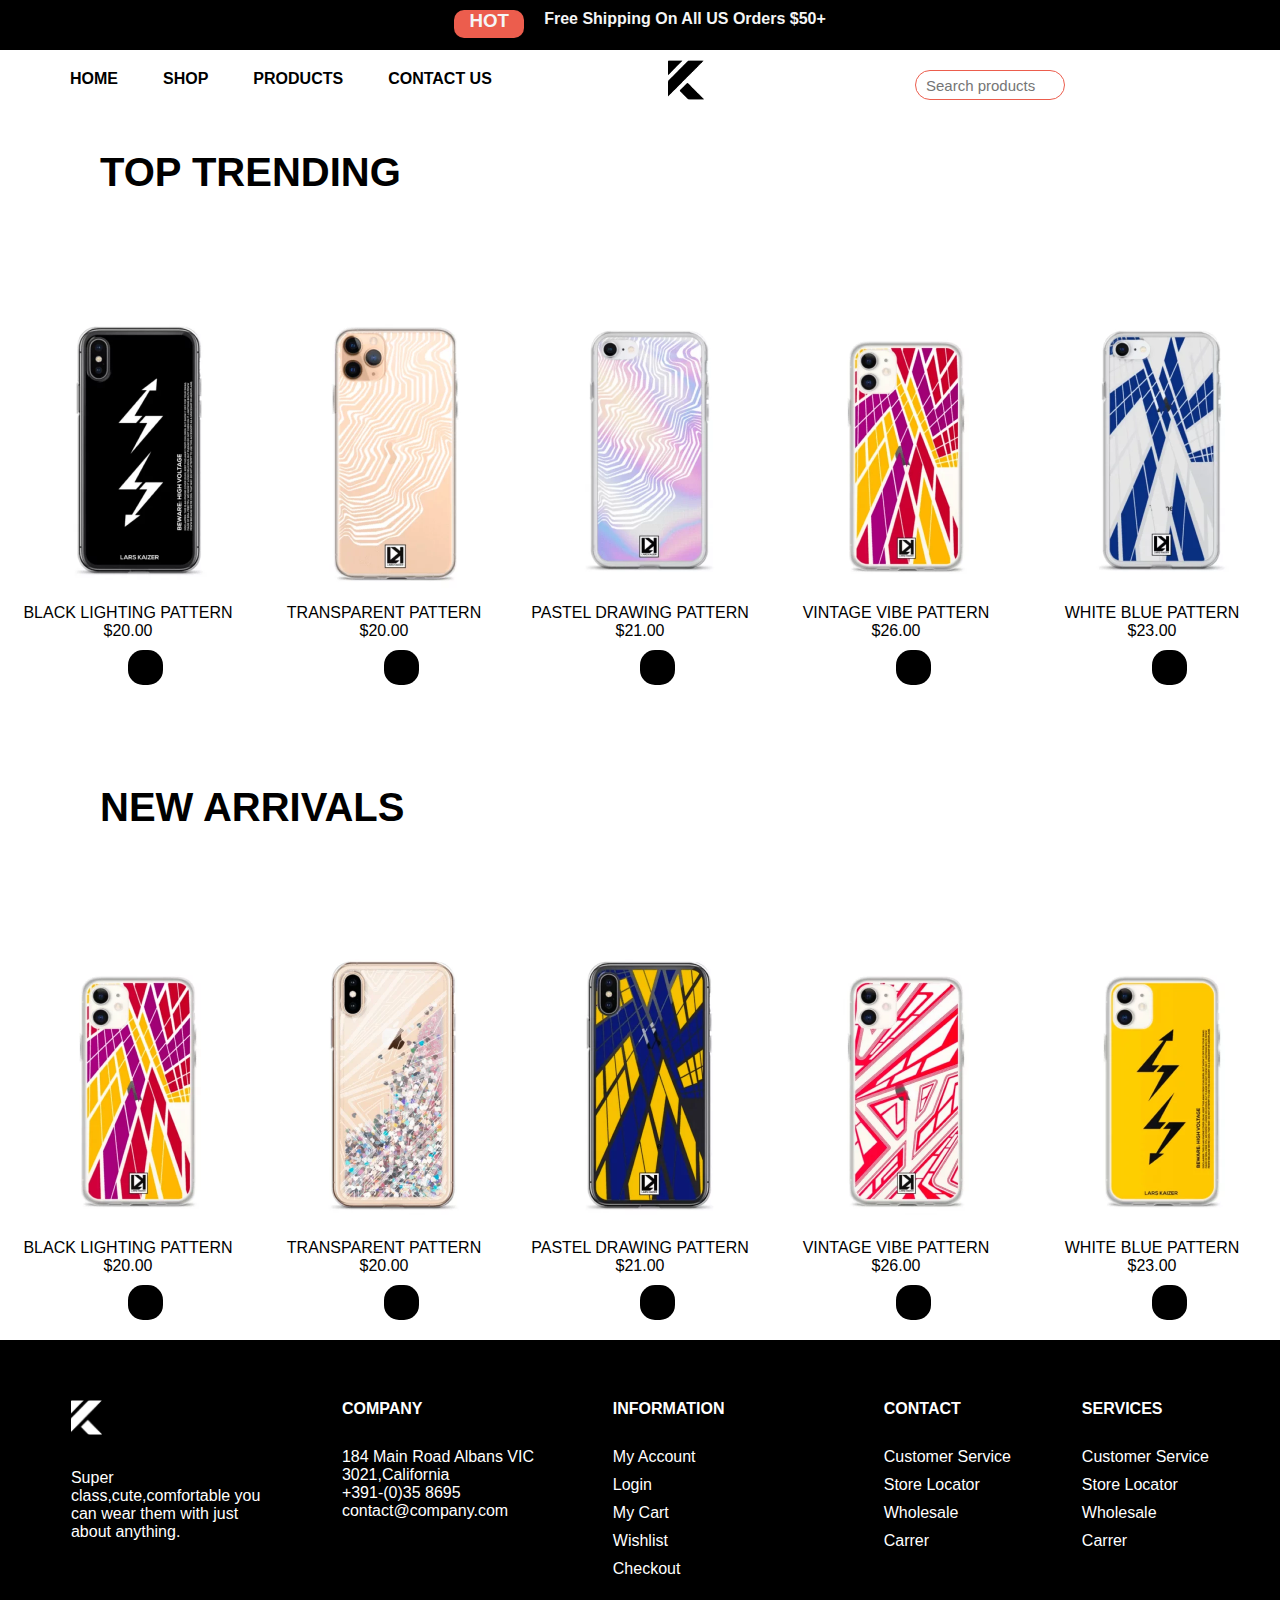
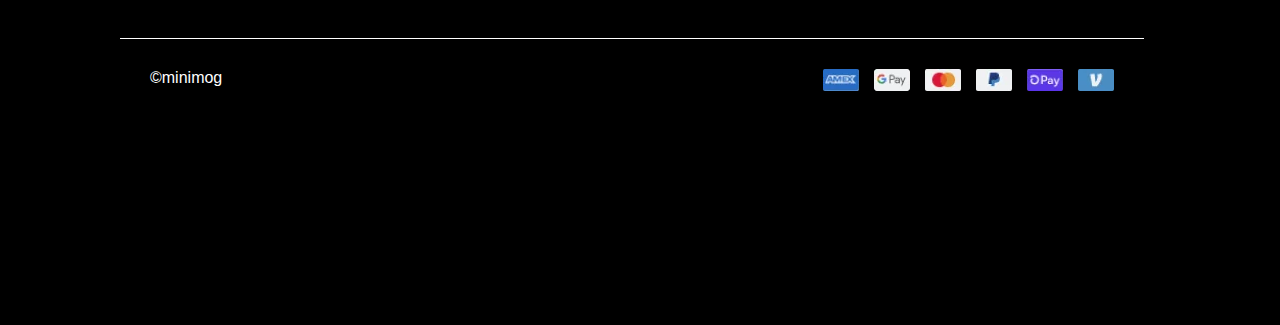
<file: shop.html>
<!DOCTYPE html>
<html lang="en">
<head>
    <meta charset="UTF-8">
    <meta name="viewport" content="width=device-width, initial-scale=1.0">
    <link rel="stylesheet" href="https://cdnjs.cloudflare.com/ajax/libs/font-awesome/6.6.0/css/all.min.css" integrity="sha512-Kc323vGBEqzTmouAECnVceyQqyqdsSiqLQISBL29aUW4U/M7pSPA/gEUZQqv1cwx4OnYxTxve5UMg5GT6L4JJg==" crossorigin="anonymous" referrerpolicy="no-referrer" />
    <link rel="stylesheet" href="/shop.css">
    <title>shopping</title>
</head>
<body>
      <header>
      <nav>
        <div class="upper_nav">
          <div class="upper_nav_h1">
            <h3>HOT</h3>
          </div>
          <div class="upper_nav_h2">
            <h4>Free Shipping On All US Orders $50+</h4>
          </div>
        </div>
        <div class="main_nav">
          <div class="nav_left">
            <ul>
              <li><a href="/index.html">HOME</a></li>
              <li><a href="/shop.html">SHOP</a></li>
              <li><a href="/product.html">PRODUCTS</a></li>
              
              <li><a href="/pages.html">CONTACT US</a></li>
            </ul>
          </div>
          <div class="nav_middle">
            <img src="/img/dark-logo.webp" alt="" />
          </div>
          <div class="nav_right">
            <div class="nav_right_search">
              <input type="text" placeholder="Search products" />
              <i
                class="fa-solid fa-magnifying-glass"
                style="color: #eb1e1e"
              ></i>
            </div>
            <div class="nav_right_search_logo">
              <a href="/login.html"
                ><i class="fa-solid fa-user" style="color: #f56b0f"></i
              ></a>
              <a href="#">
                <i class="fa-solid fa-star" style="color: #f56b0f"></i
              ></a>
              <a href="/cart.html">
                <i class="fa-solid fa-bag-shopping" style="color: #f56b0f"></i
              ></a>
            </div>
          </div>
        </div>
      </nav>
    </header>
    <section id="top_trending">
         <div class="top_trending_heading">
               <h1>TOP TRENDING</h1>
         </div>
      
      <div class="trending_cards">
        <div class="trending_card_img1 ">
          <img src="/img/product_case_phone_07-450x6001.webp" alt="" />
                   <div class="trending_card_p">
                     <p>BLACK LIGHTING PATTERN </p>
                       <p>$20.00</p>
                       <div class="plus_logo">
                    <a href="#">   <i class="fa-solid fa-plus fa-lg" style="color: #f5f7f9;"></i></a>
                       </div>
                   </div>
        </div>
        <div class="trending_card_img2 ">
          <img src="/img/product_case_phone_08-450x600.webp" alt="" />
          <div class="trending_card_p">
               <p>TRANSPARENT  PATTERN</p>
               <p>$20.00</p>
               <div class="plus_logo">
           <a href="#">    <i class="fa-solid fa-plus fa-lg" style="color: #f5f7f9;"></i>
            </a>
               </div>
               </div>
        </div>
        <div class="trending_card_img3">
          <img src="/img/product_case_phone_09-450x600.webp" alt="" />
                <div class="trending_card_p">
          <p>PASTEL DRAWING PATTERN</p>
               <p>$21.00</p>
                <div class="plus_logo">
             <a href="#"><i class="fa-solid fa-plus fa-lg" style="color: #f5f7f9;"></i></a>
               </div>
               </div>
        </div>
        <div class="trending_card_img4">
          <img src="/img/product_case_phone_10-450x600.webp" alt="" />
          <div class="trending_card_p">
          <p>VINTAGE VIBE PATTERN</p>
          <p>$26.00</p>
          <div class="plus_logo">
         <a href=""><i class="fa-solid fa-plus fa-lg" style="color: #f5f7f9;"></i></a>
          </div>
          </div>
        </div>
        <div class="trending_card_img5">
          <img src="/img/product_case_phone_11-450x600.webp" alt="" />
          <div class="trending_card_p">
            <p>WHITE BLUE PATTERN </p>
            <p>$23.00</p>
             <div class="plus_logo"> 
               <a href="#"> <i class="fa-solid fa-plus fa-lg" style="color: #f5f7f9;"></i></a>
              </div>
        </div>
        
          </div>

          </div>
          
      </div>
       <section id="new_arrivals">
      <div class="new_arrivals_heading">
               <h1>NEW ARRIVALS</h1>
         </div>
      
      <div class="arrivals_cards">
        <div class="arrivals_card_img1 ">
          <img src="/img/product_case_phone_10-450x600.webp" alt="" />
                   <div class="trending_card_p">
                     <p>BLACK LIGHTING PATTERN </p>
                       <p>$20.00</p>
                       <div class="plus_logo">
                    <a href="#">   <i class="fa-solid fa-plus fa-lg" style="color: #f5f7f9;"></i></a>
                       </div>
                   </div>
        </div>
        <div class="arrivals_card_img2 ">
          <img src="/img/product_case_phone_12-450x600.webp" alt="" />
          <div class="trending_card_p">
               <p>TRANSPARENT  PATTERN</p>
               <p>$20.00</p>
               <div class="plus_logo">
           <a href="#">    <i class="fa-solid fa-plus fa-lg" style="color: #f5f7f9;"></i>
            </a>
               </div>
               </div>
        </div>
        <div class="arrivals_card_img3">
          <img src="/img/product_case_phone_13-450x600.webp" alt="" />
                <div class="trending_card_p">
          <p>PASTEL DRAWING PATTERN</p>
               <p>$21.00</p>
                <div class="plus_logo">
             <a href="#"><i class="fa-solid fa-plus fa-lg" style="color: #f5f7f9;"></i></a>
               </div>
               </div>
        </div>
        <div class="arrivals_card_img4">
          <img src="/img/product_case_phone_14-450x600.webp" alt="" />
          <div class="trending_card_p">
          <p>VINTAGE VIBE PATTERN</p>
          <p>$26.00</p>
          <div class="plus_logo">
         <a href=""><i class="fa-solid fa-plus fa-lg" style="color: #f5f7f9;"></i></a>
          </div>
          </div>
        </div>
        <div class="arrivals_card_img5">
          <img src="/img/product_case_phone_15-450x600.webp" alt="" />
          <div class="trending_card_p">
            <p>WHITE BLUE PATTERN </p>
            <p>$23.00</p>
             <div class="plus_logo"> 
        <a href="#"> <i class="fa-solid fa-plus fa-lg" style="color: #f5f7f9;"></i></a>
              </div>
        </div>
        
          </div>

          </div>
          
      </div>
      <footer>
            <div class="footer_main">
               <div class="footer_row1">
                      <a href="#"><img src="/img/light-logo.webp" alt=""></a>
                      <p>Super class,cute,comfortable
                        you can wear them with just
                        about anything.
                      </p>
                    </div>
               <div class="footer_row2">
                     <h4>COMPANY</h4>
                       <div class="footer_row2_logo">
                        <i class="fa-solid fa-location-dot"></i>
                        <p>184 Main Road Albans 
                          VIC 3021,California
                        </p>
                        <i class="fa-solid fa-phone"></i>
                        <p>+391-(0)35 8695</p>
                        <i class="fa-solid fa-envelope"></i>
                        <p>contact@company.com</p>
                       </div>

               </div>
               <div class="footer_row3">
                   <h4>INFORMATION</h4>
                   <div class="footer_list">
                   <ul>
                      <li><a href="#">My Account</a></li>
                      <li><a href="#">Login</a></li>
                      <li><a href="#">My Cart</a></li>
                      <li><a href="#">Wishlist</a></li>
                      <li><a href="#">Checkout</a></li>
                    </ul>
                    </div>
               </div>
               <div class="footer_row4">
              <h4>CONTACT</h4>
              <div class="footer_list">
                    <ul>
                      <li><a href="#">Customer Service</a></li>
                      <li><a href="#">Store Locator</a></li>
                      <li><a href="#">Wholesale</a></li>
                      <li><a href="#">Carrer</a></li>
                      
                    </ul>
                     </div>
               </div>
               <div class="footer_row5">
                     <h4>SERVICES</h4>
                     <div class="footer_list">
                     <ul>
                      <li><a href="#">Customer Service</a></li>
                      <li><a href="#">Store Locator</a></li>
                      <li><a href="#">Wholesale</a></li>
                      <li><a href="#">Carrer</a></li>
                      
                    </ul>
                    </div>
               </div>
            </div>
               <div class="footer_end">
                <div class="footer_end_p">
                   <p>©minimog</p>
                </div>
               <div class="footer_end_img">
                    <img src="/img/payment (1).webp" alt="">
               </div>
             </div>
          </footer>




</body>
</html>
</file>
<file: style.css>
* {
  margin: 0;
  padding: 0;
  box-sizing: border-box;
  font-family: "Poppins", sans-serif;
  
  font-style: normal;
}
nav{
  position: fixed;
  height: 250px;
  width: 100%;
  z-index: 1;
}
.upper_nav {
  display: flex;
  
   height: 50px;
  width: 100%;
  justify-content: center;
  background-color: black;
  
  color: whitesmoke; 
  
}
.upper_nav .upper_nav_h1 h3 {
  text-align: center;
  width: 70px;
  height: 28px;
  margin-top: 10px;
  border-radius: 10px;
  background-color: #ec5d4d;
}
.upper_nav .upper_nav_h2 {
  margin-top: 10px;
  padding-left: 20px;
}

.main_nav {
  height: 70px;
  width: 100%;
  display: flex;
  background-color: white;
  justify-content: space-between;
     border-bottom-left-radius: 6px;
     border-bottom-right-radius: 6px;
  text-align: center;
 
}
.main_nav .nav_left ul {
  display: flex;
  list-style: none;
  position: relative;
  top: 20px;
  left: 20px;
  gap: 45px;
}
.main_nav .nav_left a {
  text-decoration: none;
  font-weight: 700;
  position: relative;
  left: 50px;
  color: black;
}
.main_nav .nav_middle img {
  height: 45px;
  position: relative;
  top: 10px;
  right: 50px;
}
.main_nav .nav_right {
  display: flex;
  position: relative;
  right: 40px;
  

}

.main_nav .nav_right .nav_right_search {
  
  height: 30px;
  padding-right: 10px;
  position: relative;
  top: 20px;
  right: 95px;
  
  
}
.main_nav .nav_right .nav_right_search input {
  
   border: 1px solid #ec5d4d;
   width: 170px;
   border-radius: 20px;
  outline: none;
  width: 150px;
  height: 30px;
  font-size: 15px;
  padding-left: 10px;
  
  

}
.main_nav .nav_right .nav_right_search_logo {
  display: flex;
  gap: 35px;
  position: relative;
  top: 21px;
  right: 60px;
}
 .hero{
  height: 150vh;
 }

.hero_img img {
width: 100%; 
  
height: 100vh;
  
}
.hero_heading{
  position: absolute;
  bottom: 190px;
  left: 450px;
  font-size: 30px;
  font-weight: 1000;
  color: white;

}
.hero_heading h1{
    font-size: 100px;
  font-weight: 900;
  color: white;
}
.hero_heading p{
  font-size: 35px;
  text-align: center;
}
.hero_cards{

  display: flex;
  justify-content: center;
     margin: 40px;
     height: 40%;

}
.hero_cards img{
    height: 350px;
    padding: 20px;

}
.hero_cards img:hover{
 transform: scale(1.05); 
  transition: 0.3s;
}
.card_btn:hover{
  transform: scale(1.05); 
  transition: 0.3s;
}

.card_btn {
    position: relative;
    bottom: 50px;
    left: 160px;
  height: 50px;
  width: 150px;
  border: none;
  background-color: black;
  font-weight: 750;
  color: white;
}
#top_trending{
  height: 165vh;
  
}
.trending_cards{
     display: grid;
      grid-template-columns: 1fr 1fr 1fr 1fr 1fr ;

}

.trending_cards img {
   
  height: 300px;
  align-items: center;
  margin-left: 25px;
}
.trending_cards img:hover{
    transform: scale(1.05); 
  transition: 0.3s;
  cursor: pointer;
}

.trending_card_p {
  text-align: center;

  font-weight: 400;
     
}
.top_trending_heading{
  height: 150px;
}
.top_trending_heading h1{
     
  text-align: start;
  font-size: 40px;
  margin-top: 100px;
    margin-left: 100px;
     font-weight: 900;
}
.plus_logo{
  height: 35px;
  width: 35px;
  
    border-radius: 15px;
    padding-top: 6px;
    position: relative;
      margin-left: 128px;
      margin-top: 10px;
      background-color: black;
      
        
}
.plus_logo:hover{
   transform: scale(1.05); 
  transition: 0.3s;
  cursor: pointer;
     
  
}

.showcase{
  margin-top: 100px;
  display: flex;
  gap: 40px;
  

}
.showcase_img img{
  height: 550px;
  margin-left: 50px;
}
.showcase_content_heading{
  margin-top: 100px;
  
}
.showcase_content_heading h1{
  
  font-size: 50px;
    font-weight: 900;
}
.showcase_content_heading p{
  margin-top: 20px;
  
}
.showcase_content_heading button{
   border: none;
  margin-top: 50px;
  
  height: 50px;
  width: 140px;
  background-color: black;
  color: white;
  font-weight: 800;
  font-size: 15px;
}
.showcase_content_heading button:hover{
    transform: scale(1.05); 
  transition: 0.3s;
  cursor: pointer;
}
#new_arrivals{
  height: 100vh;
}

.arrivals_cards{
display: grid;
      grid-template-columns: 1fr 1fr 1fr 1fr 1fr ;
}

.arrivals_cards img {
   
  height: 300px;
  align-items: center;
  margin-left: 25px;
}
.arrivals_cards img:hover{
    transform: scale(1.05); 
  transition: 0.3s;
  cursor: pointer;
}
.arrivals_card_p {
  text-align: center;

  font-weight: 400;
     
}
.new_arrivals_heading{
  height: 150px;
}
.new_arrivals_heading h1{
     
  text-align: start;
  font-size: 40px;
  margin-top: 100px;
    margin-left: 100px;
     font-weight: 900;
}
#reviews{
  height: 100vh;
  background-color: whitesmoke;

}

.reviews_cards{
  height: 200px;
  width: 600px; 
}
.reviews_cards1{
  background-color: white;
}
.reviews_cards1_left{
  display: flex;
}
.reviews_cards_footer{

  display: flex;

}
.reviews_cards_footer img{
  height: 80px;
}
.reviews_cards1_p p{
  width: 350px;
  
}
</file>
<file: cart.css>
* {
  margin: 0;
  padding: 0;
  box-sizing: border-box;
  font-family: "Poppins", sans-serif;
  
  font-style: normal;
}

nav{
  position: fixed;
  height: 150px;
  width: 100%;
 
}
.upper_nav {
  display: flex;
  
   height: 50px;
  width: 100%;
  justify-content: center;
  background-color: black;
  
  color: whitesmoke; 
  
}
.upper_nav .upper_nav_h1 h3 {
  text-align: center;
  width: 70px;
  height: 28px;
  margin-top: 10px;
  border-radius: 10px;
  background-color: #ec5d4d;
}
.upper_nav .upper_nav_h2 {
  margin-top: 10px;
  padding-left: 20px;
}

.main_nav {
  height: 70px;
  width: 100%;
  display: flex;
  background-color: white;
  justify-content: space-between;
     border-bottom-left-radius: 6px;
     border-bottom-right-radius: 6px;
  text-align: center;
 
}
.main_nav .nav_left ul {
  display: flex;
  list-style: none;
  position: relative;
  top: 20px;
  left: 20px;
  gap: 45px;
}
.main_nav .nav_left a {
  text-decoration: none;
  font-weight: 700;
  position: relative;
  left: 50px;
  color: black;
}
.main_nav .nav_middle img {
  height: 40px;
  position: relative;
  top: 10px;
  right: 50px;
}
.main_nav .nav_right {
  display: flex;
  position: relative;
  right: 40px;
  

}

.main_nav .nav_right .nav_right_search {
  
  height: 30px;
  padding-right: 10px;
  position: relative;
  top: 20px;
  right: 95px;
  
  
}
.main_nav .nav_right .nav_right_search input {
  
   border: 1px solid #ec5d4d;
   width: 170px;
   border-radius: 20px;
  outline: none;
  width: 150px;
  height: 30px;
  font-size: 15px;
  padding-left: 10px;
  
}
.main_nav .nav_right .nav_right_search_logo {
  display: flex;
  gap: 35px;
  position: relative;
  top: 21px;
  right: 60px;
}
.nav_right_search_logo a:hover{
  transform: scale(1.03);
  transition: 0.3s;
}
/* card */
#cards{
    height: 70vh;    
}
.arrivals_cards{
    padding-top: 60px;
      
}
.arrivals_card_img1 img{
    margin-top: 50px;
    margin-left: 100px;
    height: 100px;

}
.trending_card_p p{
      margin-left: 50px;
      
}
.quantity{
  /* display: flex;
  justify-content: space-around; */
}
.add_cart{
  display: flex;
  justify-content: space-evenly;
  position: relative;
  bottom: 120px;
}
.quantity{
  width: 60px;
  height: 25px;
  display: flex;
  gap: 10px;
  border: 1px solid black;
}


/* footer */
footer{
  height: 65vh;
  background-color: black;
  color: white;
  
}
.footer_main{
  display: flex;
  justify-content: space-evenly;
  gap: 60px;
  padding: 60px;
  

}
.footer_row1{
  width: 200px;
}
.footer_row1 p{
  margin-top: 30px;
}
.footer_row1 img{
  height: 35px;
}
.footer_row2{
  width: 200px; 
}
.footer_row2_logo {
  margin-top: 30px;
}
.footer_row3{
  width: 200px; 
}
.footer_list{
  margin-top: 30px;
}
.footer_list ul{
  list-style: none;
  margin-top: 20px;
}
.footer_list li{
  margin-top: 10px;
}
.footer_list a{
  text-decoration: none;
  color: white;
    
}
.footer_end{
  display: flex;
    margin-left: 120px;
  justify-content: space-between;
    border-top: 1px solid white;
  width: 80%;
  padding: 30px;
  
}
</file>
<file: login.css>
* {
  margin: 0;
  padding: 0;
  box-sizing: border-box;
  font-family: "Poppins", sans-serif;
  
  font-style: normal;
}
nav{
  position: sticky;
  height: 120px;
  width: 100%;
  
}
.upper_nav {
  display: flex;
  
   height: 50px;
  width: 100%;
  justify-content: center;
  background-color: black;
  
  color: whitesmoke; 
  
}
.upper_nav .upper_nav_h1 h3 {
  text-align: center;
  width: 70px;
  height: 28px;
  margin-top: 10px;
  border-radius: 10px;
  background-color: #ec5d4d;
}
.upper_nav .upper_nav_h2 {
  margin-top: 10px;
  padding-left: 20px;
}

.main_nav {
  height: 70px;
  width: 100%;
  display: flex;
  background-color: white;
  justify-content: space-between;
     border-bottom-left-radius: 6px;
     border-bottom-right-radius: 6px;
  text-align: center;
 
}
.main_nav .nav_left ul {
  display: flex;
  list-style: none;
  position: relative;
  top: 20px;
  left: 20px;
  gap: 45px;
}
.main_nav .nav_left a {
  text-decoration: none;
  font-weight: 700;
  position: relative;
  left: 50px;
  color: black;
}
.main_nav .nav_middle img {
  height: 40px;
  position: relative;
  top: 10px;
  right: 50px;
}
.main_nav .nav_right {
  display: flex;
  position: relative;
  right: 40px;
  

}

.main_nav .nav_right .nav_right_search {
  
  height: 30px;
  padding-right: 10px;
  position: relative;
  top: 20px;
  right: 95px;
  
  
}
.main_nav .nav_right .nav_right_search input {
  
   border: 1px solid #ec5d4d;
   width: 170px;
   border-radius: 20px;
  outline: none;
  width: 150px;
  height: 30px;
  font-size: 15px;
  padding-left: 10px;
  
  

}
.main_nav .nav_right .nav_right_search_logo {
  display: flex;
  gap: 35px;
  position: relative;
  top: 21px;
  right: 60px;
}
.nav_right_search_logo a:hover{
  transform: scale(1.03);
  transition: 0.3s;
}
#login{
    height: 70vh;
    width: 100vw;
     background-color: whitesmoke;
}
.login_main{
   
    width: 100%;
    padding-top: 50px;
}

.login_content{
    text-align: center;
    margin-bottom: 20px;
    gap: 10px;
}
.login_content h1{
       font-size: 25px;
       font-weight: 900;
       
     
}
.credentials_login{
    
    display: flex;
    flex-direction: column;
    justify-content: center;
    align-items: center;
    gap: 10px;
}
.credentials_login input{
       height: 35px;
    width: 400px;
    font-size: 15px;
    text-align: center;
    
    color: white;

}

.checkbox{
    display: flex;
      justify-content: space-around;

      margin-top: 10px;
      gap: 20px;
}
.checkbox_box{
    display: flex;
    gap: 30px;
}
.forgotpassword{
      display: flex;
        justify-content: center;
        margin-top: 20px;
}
.forgotpassword button{
    height: 40px;
    width: 400px;
    background-color: black;
    color: white;
  
}
.forgotpassword_p a{
  text-decoration: none;
  color: black;
}
.forgotpassword button:hover{
   transform: scale(1.05); 
  transition: 0.3s;
  cursor: pointer;
}
.login_footer{
    display: flex;
    justify-content: center;
    gap: 50px;
    margin-top: 40px;
    
}

.login_footer_left{
    display: flex;
    gap: 10px;
}
.login_footer_left_p a{
    text-decoration: none;
    color: black;

}
.login_footer_right{
     display: flex;
    
    gap: 10px;
}
.login_footer_right_p a{
    text-decoration: none;
    color: black;
}
footer{
  height: 65vh;
  background-color: black;
  color: white;
  
}
.footer_main{
  display: flex;
  justify-content: space-evenly;
  gap: 60px;
  padding: 60px;
  

}
.footer_row1{
  width: 200px;
}
.footer_row1 p{
  margin-top: 30px;
}
.footer_row1 img{
  height: 35px;
}
.footer_row2{
  width: 200px; 
}
.footer_row2_logo {
  margin-top: 30px;
}
.footer_row3{
  width: 200px; 
}
.footer_list{
  margin-top: 30px;
}
.footer_list ul{
  list-style: none;
  margin-top: 20px;
}
.footer_list li{
  margin-top: 10px;
}
.footer_list a{
  text-decoration: none;
  color: white;
    
}
.footer_end{
  display: flex;
    margin-left: 120px;
  justify-content: space-between;
    border-top: 1px solid white;
  width: 80%;
  padding: 30px;
  
}
</file>
<file: pages.css>
* {
  margin: 0;
  padding: 0;
  box-sizing: border-box;
  font-family: "Poppins", sans-serif;

  font-style: normal;
}
nav {
  position: sticky;
  height: 120px;
  width: 100%;
}
.upper_nav {
  display: flex;

  height: 50px;
  width: 100%;
  justify-content: center;
  background-color: black;

  color: whitesmoke;
}
.upper_nav .upper_nav_h1 h3 {
  text-align: center;
  width: 70px;
  height: 28px;
  margin-top: 10px;
  border-radius: 10px;
  background-color: #ec5d4d;
}
.upper_nav .upper_nav_h2 {
  margin-top: 10px;
  padding-left: 20px;
}

.main_nav {
  height: 70px;
  width: 100%;
  display: flex;
  background-color: white;
  justify-content: space-between;
  border-bottom-left-radius: 6px;
  border-bottom-right-radius: 6px;
  text-align: center;
}
.main_nav .nav_left ul {
  display: flex;
  list-style: none;
  position: relative;
  top: 20px;
  left: 20px;
  gap: 45px;
}
.main_nav .nav_left a {
  text-decoration: none;
  font-weight: 700;
  position: relative;
  left: 50px;
  color: black;
}
.main_nav .nav_middle img {
  height: 40px;
  position: relative;
  top: 10px;
  right: 50px;
}
.main_nav .nav_right {
  display: flex;
  position: relative;
  right: 40px;
}

.main_nav .nav_right .nav_right_search {
  height: 30px;
  padding-right: 10px;
  position: relative;
  top: 20px;
  right: 95px;
}
.main_nav .nav_right .nav_right_search input {
  border: 1px solid #ec5d4d;
  width: 170px;
  border-radius: 20px;
  outline: none;
  width: 150px;
  height: 30px;
  font-size: 15px;
  padding-left: 10px;
}
.main_nav .nav_right .nav_right_search_logo {
  display: flex;
  gap: 35px;
  position: relative;
  top: 21px;
  right: 60px;
}
.nav_right_search_logo a:hover {
  transform: scale(1.03);
  transition: 0.3s;
}
/* contact */
#login {
  text-align: center;
  margin-top: 20px;
}

.pagecontact {
  display: flex;
  justify-content: space-evenly;
  margin-top: 100px;
}

.pagecontact1 h2 {
  font-size: 24px;
  margin-bottom: 40px;
}

.pagecontact1 p {
  font-size: 18px;
  margin-bottom: 40px;
  color: teal;
}

.contactlogo i {
  display: flex;
}
   
.pagecontact2 {
  margin-top: 100px;
  margin-left: 40px;
  text-align: center;
}

.pagecontact2 h2 {
  font-size: 34px;
  margin-bottom: 24px;
}

.pagecontact2 p {
  font-size: 18px;
  margin-bottom: 24px;
}

.pagecontact3 {
  display: block;

  margin-top: 40px;
     
}

.pagecontact3 input {
  width: 300px;
  height: 40px;
  border-radius: 10px;
  margin-bottom: 20px;
}
.pagecontact3_main {
  display: flex;
  flex-direction: column;
  align-items: center;
  width: 100%;
}

.pagecontact4 button {
  width: 150px;
  height: 40px;
  background-color: black;
  border-radius: 10px;
  color: white;
  text-align: center;
  margin-bottom: 20px;
}

.pagecontact4 button:hover {
  transform: scale(1.03);
  transition: 0.3s;
}

footer{
  
   
  background-color: black;
  color: white;
  width: 100%;
  
}
.footer_main{
  display: flex;
  
  justify-content: space-evenly;
  gap: 60px;
  padding: 60px;
  

}
.footer_row1{
  width: 200px;
}
.footer_row1 p{
  margin-top: 30px;
}
.footer_row1 img{
  height: 35px;
}
.footer_row2{
  width: 200px; 
}
.footer_row2_logo {
  margin-top: 30px;
}
.footer_row3{
  width: 200px; 
}
.footer_list{
  margin-top: 30px;
}
.footer_list ul{
  list-style: none;
  margin-top: 20px;
}
.footer_list li{
  margin-top: 10px;
}
.footer_list a{
  text-decoration: none;
  color: white;
    
}
.footer_end{
  display: flex;
    margin-left: 120px;
  justify-content: space-between;
    border-top: 1px solid white;
  width:80%;
  padding: 30px;
  
}
</file>
<file: product.css>
* {
  margin: 0;
  padding: 0;
  box-sizing: border-box;
  font-family: "Poppins", sans-serif;
  
  font-style: normal;
}
nav{
  position: sticky;
  height: 50px;
  width: 100%;
 
}
.upper_nav {
  display: flex;
   height: 50px;
  width: 100%;
  justify-content: center;
  background-color: black;
  
  color: whitesmoke; 
  
}
.upper_nav .upper_nav_h1 h3 {
  text-align: center;
  width: 70px;
  height: 28px;
  margin-top: 10px;
  border-radius: 10px;
  background-color: #ec5d4d;
}
.upper_nav .upper_nav_h2 {
  margin-top: 10px;
  padding-left: 20px;
}

.main_nav {
  height: 70px;
  width: 100%;
  display: flex;
  background-color: white;
  justify-content: space-between;
     border-bottom-left-radius: 6px;
     border-bottom-right-radius: 6px;
  text-align: center;
 
}
.main_nav .nav_left ul {
  display: flex;
  list-style: none;
  position: relative;
  top: 20px;
  left: 20px;
  gap: 45px;
}
.main_nav .nav_left a {
  text-decoration: none;
  font-weight: 700;
  position: relative;
  left: 50px;
  color: black;
}
.main_nav .nav_middle img {
  height: 40px;
  position: relative;
  top: 10px;
  right: 50px;
}
.main_nav .nav_right {
  display: flex;
  position: relative;
  right: 40px;
  

}

.main_nav .nav_right .nav_right_search {
  
  height: 30px;
  padding-right: 10px;
  position: relative;
  top: 20px;
  right: 95px;
  
  
}
.main_nav .nav_right .nav_right_search input {
  
   border: 1px solid #ec5d4d;
   width: 170px;
   border-radius: 20px;
  outline: none;
  width: 150px;
  height: 30px;
  font-size: 15px;
  padding-left: 10px;
  
  

}
.main_nav .nav_right .nav_right_search_logo {
  display: flex;
  gap: 35px;
  position: relative;
  top: 21px;
  right: 60px;
}
#top_trending{
  height: 165vh;
   margin-top: 70px;
  
}
.nav_right_search_logo a:hover{
  transform: scale(1.03);
  transition: 0.3s;
}
.trending_cards{
     display: grid;
      grid-template-columns: 1fr 1fr 1fr 1fr 1fr ;

}

.trending_cards img {
   
  height: 300px;
  align-items: center;
  margin-left: 25px;
}
.trending_cards img:hover{
    transform: scale(1.05); 
  transition: 0.3s;
  cursor: pointer;
}

.trending_card_p {
  text-align: center;

  font-weight: 400;
     
}
.top_trending_heading{
  height: 70px;
}
.top_trending_heading h1{
     
  text-align: start;
  font-size: 40px;
  margin-top: 100px;
    margin-left: 100px;
     font-weight: 900;
}
.plus_logo{
  height: 35px;
  width: 35px;
  
    border-radius: 15px;
    padding-top: 6px;
    position: relative;
      margin-left: 128px;
      margin-top: 10px;
      background-color: black;
      
        
}
.plus_logo:hover{
   transform: scale(1.05); 
  transition: 0.3s;
  cursor: pointer;
     
  
}
#new_arrivals{
  height: 100vh;
 
}

.arrivals_cards{
    
display: grid;
      grid-template-columns: 1fr 1fr 1fr 1fr 1fr ;
}

.arrivals_cards img {
   
  height: 300px;
  align-items: center;
  margin-left: 25px;
}
.arrivals_cards img:hover{
    transform: scale(1.05); 
  transition: 0.3s;
  cursor: pointer;
}
.arrivals_card_p {
  text-align: center;

  font-weight: 400;
     
}
.new_arrivals_heading{
  height: 150px;
}
.new_arrivals_heading h1{
     
    
  font-size: 40px;
  margin-top: 100px;
    margin-left: 100px;
     font-weight: 900;
}
footer{
  height: 65vh;
  background-color: black;
  color: white;
  margin-top: 20px;
  
}
.footer_main{
  display: flex;
  justify-content: space-evenly;
  gap: 60px;
  padding: 60px;
  

}
.footer_row1{
  width: 200px;
}
.footer_row1 p{
  margin-top: 30px;
}
.footer_row1 img{
  height: 35px;
}
.footer_row2{
  width: 200px; 
}
.footer_row2_logo {
  margin-top: 30px;
}
.footer_row3{
  width: 200px; 
}
.footer_list{
  margin-top: 30px;
}
.footer_list ul{
  list-style: none;
  margin-top: 20px;
}
.footer_list li{
  margin-top: 10px;
}
.footer_list a{
  text-decoration: none;
  color: white;
    
}
.footer_end{
  display: flex;
    margin-left: 120px;
  justify-content: space-between;
    border-top: 1px solid white;
  width: 80%;
  padding: 30px;
  
}
</file>
<file: shop.css>
* {
  margin: 0;
  padding: 0;
  box-sizing: border-box;
  font-family: "Poppins", sans-serif;
  
  font-style: normal;
}
nav{
  position: sticky;
  height: 50px;
  width: 100%;
 
}
.upper_nav {
  display: flex;
   height: 50px;
  width: 100%;
  justify-content: center;
  background-color: black;
  
  color: whitesmoke; 
  
}
.upper_nav .upper_nav_h1 h3 {
  text-align: center;
  width: 70px;
  height: 28px;
  margin-top: 10px;
  border-radius: 10px;
  background-color: #ec5d4d;
}
.upper_nav .upper_nav_h2 {
  margin-top: 10px;
  padding-left: 20px;
}

.main_nav {
  height: 70px;
  width: 100%;
  display: flex;
  background-color: white;
  justify-content: space-between;
     border-bottom-left-radius: 6px;
     border-bottom-right-radius: 6px;
  text-align: center;
 
}
.main_nav .nav_left ul {
  display: flex;
  list-style: none;
  position: relative;
  top: 20px;
  left: 20px;
  gap: 45px;
}
.main_nav .nav_left a {
  text-decoration: none;
  font-weight: 700;
  position: relative;
  left: 50px;
  color: black;
}
.main_nav .nav_middle img {
  height: 40px;
  position: relative;
  top: 10px;
  right: 50px;
}
.main_nav .nav_right {
  display: flex;
  position: relative;
  right: 40px;
  

}

.main_nav .nav_right .nav_right_search {
  
  height: 30px;
  padding-right: 10px;
  position: relative;
  top: 20px;
  right: 95px;
  
  
}
.main_nav .nav_right .nav_right_search input {
  
   border: 1px solid #ec5d4d;
   width: 170px;
   border-radius: 20px;
  outline: none;
  width: 150px;
  height: 30px;
  font-size: 15px;
  padding-left: 10px;
  
  

}
.main_nav .nav_right .nav_right_search_logo {
  display: flex;
  gap: 35px;
  position: relative;
  top: 21px;
  right: 60px;
}
#top_trending{
  height: 165vh;
  
}
.nav_right_search_logo a:hover{
  transform: scale(1.03);
  transition: 0.3s;
}
.trending_cards{
     display: grid;
      grid-template-columns: 1fr 1fr 1fr 1fr 1fr ;

}

.trending_cards img {
   
  height: 300px;
  align-items: center;
  margin-left: 25px;
}
.trending_cards img:hover{
    transform: scale(1.05); 
  transition: 0.3s;
  cursor: pointer;
}

.trending_card_p {
  text-align: center;

  font-weight: 400;
     
}
.top_trending_heading{
  height: 150px;
}
.top_trending_heading h1{
     
  text-align: start;
  font-size: 40px;
  margin-top: 100px;
    margin-left: 100px;
     font-weight: 900;
}
.plus_logo{
  height: 35px;
  width: 35px;
  
    border-radius: 15px;
    padding-top: 6px;
    position: relative;
      margin-left: 128px;
      margin-top: 10px;
      background-color: black;
      
        
}
.plus_logo:hover{
   transform: scale(1.05); 
  transition: 0.3s;
  cursor: pointer;
     
  
}
#new_arrivals{
  height: 100vh;
}

.arrivals_cards{
display: grid;
      grid-template-columns: 1fr 1fr 1fr 1fr 1fr ;
}

.arrivals_cards img {
   
  height: 300px;
  align-items: center;
  margin-left: 25px;
}
.arrivals_cards img:hover{
    transform: scale(1.05); 
  transition: 0.3s;
  cursor: pointer;
}
.arrivals_card_p {
  text-align: center;

  font-weight: 400;
     
}
.new_arrivals_heading{
  height: 150px;
}
.new_arrivals_heading h1{
     
    
  font-size: 40px;
  margin-top: 100px;
    margin-left: 100px;
     font-weight: 900;
}
footer{
  height: 65vh;
  background-color: black;
  color: white;
  margin-top: 20px;
  
}
.footer_main{
  display: flex;
  justify-content: space-evenly;
  gap: 60px;
  padding: 60px;
  

}
.footer_row1{
  width: 200px;
}
.footer_row1 p{
  margin-top: 30px;
}
.footer_row1 img{
  height: 35px;
}
.footer_row2{
  width: 200px; 
}
.footer_row2_logo {
  margin-top: 30px;
}
.footer_row3{
  width: 200px; 
}
.footer_list{
  margin-top: 30px;
}
.footer_list ul{
  list-style: none;
  margin-top: 20px;
}
.footer_list li{
  margin-top: 10px;
}
.footer_list a{
  text-decoration: none;
  color: white;
    
}
.footer_end{
  display: flex;
    margin-left: 120px;
  justify-content: space-between;
    border-top: 1px solid white;
  width: 80%;
  padding: 30px;
  
}
</file>
